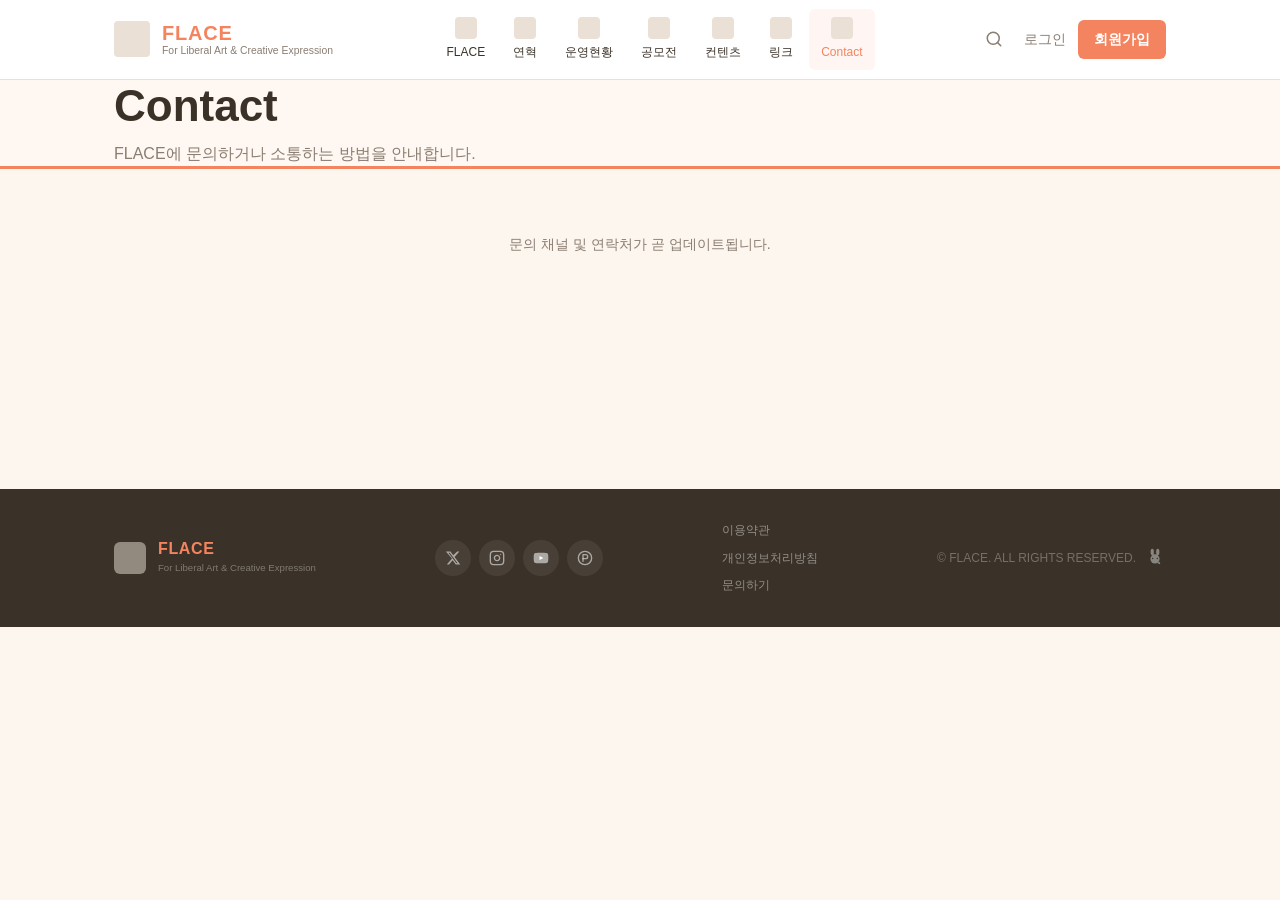
<file: pages/contact.html>
<!DOCTYPE html>
<html lang="ko">
<head>
  <meta charset="UTF-8" />
  <meta name="viewport" content="width=device-width, initial-scale=1.0" />
  <meta name="description" content="FLACE Contact — 문의 및 연락처" />
  <title>Contact | FLACE</title>
  <link rel="stylesheet" href="../css/style.css" />
</head>
<body>

  <!-- ===== HEADER ===== -->
  <header class="site-header">
    <div class="nav-container">
      <a href="../index.html" class="nav-logo">
        <span class="nav-logo__mark icon-placeholder" aria-hidden="true"></span>
        <div class="nav-logo__group">
          <span class="nav-logo__name">FLACE</span>
          <span class="nav-logo__sub">For Liberal Art &amp; Creative Expression</span>
        </div>
      </a>
      <div class="nav-drawer" id="navDrawer">
        <ul class="nav-menu">
          <li class="nav-item">
            <a href="flace.html" class="nav-link">
              <span class="nav-link__icon icon-placeholder" aria-hidden="true"></span>
              <span class="nav-link__text">FLACE</span>
            </a>
          </li>
          <li class="nav-item">
            <a href="history.html" class="nav-link">
              <span class="nav-link__icon icon-placeholder" aria-hidden="true"></span>
              <span class="nav-link__text">연혁</span>
            </a>
          </li>
          <li class="nav-item">
            <a href="operation.html" class="nav-link">
              <span class="nav-link__icon icon-placeholder" aria-hidden="true"></span>
              <span class="nav-link__text">운영현황</span>
            </a>
          </li>
          <li class="nav-item">
            <a href="contest.html" class="nav-link">
              <span class="nav-link__icon icon-placeholder" aria-hidden="true"></span>
              <span class="nav-link__text">공모전</span>
            </a>
          </li>
          <li class="nav-item">
            <a href="contents.html" class="nav-link">
              <span class="nav-link__icon icon-placeholder" aria-hidden="true"></span>
              <span class="nav-link__text">컨텐츠</span>
            </a>
          </li>
          <li class="nav-item">
            <a href="links.html" class="nav-link">
              <span class="nav-link__icon icon-placeholder" aria-hidden="true"></span>
              <span class="nav-link__text">링크</span>
            </a>
          </li>
          <li class="nav-item">
            <a href="contact.html" class="nav-link" aria-current="page">
              <span class="nav-link__icon icon-placeholder" aria-hidden="true"></span>
              <span class="nav-link__text">Contact</span>
            </a>
          </li>
        </ul>
        <div class="nav-actions">
          <button class="nav-search-btn" aria-label="검색">
            <svg xmlns="http://www.w3.org/2000/svg" width="18" height="18" viewBox="0 0 24 24"
                 fill="none" stroke="currentColor" stroke-width="2" stroke-linecap="round" stroke-linejoin="round" aria-hidden="true">
              <circle cx="11" cy="11" r="8"/><line x1="21" y1="21" x2="16.65" y2="16.65"/>
            </svg>
          </button>
          <a href="#" class="nav-login">로그인</a>
          <a href="#" class="btn btn--primary">회원가입</a>
        </div>
      </div>
      <button class="nav-toggle" id="navToggle" aria-label="메뉴 열기" aria-expanded="false">
        <span class="nav-toggle__bar"></span>
        <span class="nav-toggle__bar"></span>
        <span class="nav-toggle__bar"></span>
      </button>
    </div>
  </header>


  <!-- ===== MAIN ===== -->
  <main>
    <section class="subpage-hero">
      <div class="container">
        <h1 class="subpage-hero__title">Contact</h1>
        <p class="subpage-hero__desc">FLACE에 문의하거나 소통하는 방법을 안내합니다.</p>
      </div>
    </section>

    <div class="container subpage-content">
      <p class="subpage-placeholder">문의 채널 및 연락처가 곧 업데이트됩니다.</p>
    </div>
  </main>


  <!-- ===== FOOTER ===== -->
  <footer class="site-footer">
    <div class="container">
      <div class="footer__layout">
        <div class="footer__brand">
          <span class="footer__logo-mark icon-placeholder" aria-hidden="true"></span>
          <div class="footer__logo-group">
            <p class="footer__logo-name">FLACE</p>
            <p class="footer__logo-sub">For Liberal Art &amp; Creative Expression</p>
          </div>
        </div>
        <nav class="footer__sns" aria-label="SNS 링크">
          <a href="#" class="footer__sns-link" aria-label="X (Twitter)">
            <svg xmlns="http://www.w3.org/2000/svg" viewBox="0 0 24 24" width="16" height="16" fill="currentColor" aria-hidden="true">
              <path d="M18.244 2.25h3.308l-7.227 8.26 8.502 11.24H16.17l-4.714-6.231-5.401 6.231H2.747l7.73-8.835L1.254 2.25H8.08l4.261 5.635zm-1.161 17.52h1.833L7.084 4.126H5.117z"/>
            </svg>
          </a>
          <a href="#" class="footer__sns-link" aria-label="인스타그램">
            <svg xmlns="http://www.w3.org/2000/svg" viewBox="0 0 24 24" width="16" height="16" fill="none" stroke="currentColor" stroke-width="2" stroke-linecap="round" stroke-linejoin="round" aria-hidden="true">
              <rect x="2" y="2" width="20" height="20" rx="5" ry="5"/>
              <path d="M16 11.37A4 4 0 1 1 12.63 8 4 4 0 0 1 16 11.37z"/>
              <line x1="17.5" y1="6.5" x2="17.51" y2="6.5"/>
            </svg>
          </a>
          <a href="#" class="footer__sns-link" aria-label="유튜브">
            <svg xmlns="http://www.w3.org/2000/svg" viewBox="0 0 24 24" width="16" height="16" aria-hidden="true">
              <path fill="currentColor" d="M22.54 6.42a2.78 2.78 0 0 0-1.95-1.96C18.88 4 12 4 12 4s-6.88 0-8.59.46a2.78 2.78 0 0 0-1.95 1.96A29 29 0 0 0 1 12a29 29 0 0 0 .46 5.58 2.78 2.78 0 0 0 1.95 1.96C5.12 20 12 20 12 20s6.88 0 8.59-.46a2.78 2.78 0 0 0 1.95-1.96A29 29 0 0 0 23 12a29 29 0 0 0-.46-5.58z"/>
              <polygon fill="white" points="9.75 15.02 15.5 12 9.75 8.98 9.75 15.02"/>
            </svg>
          </a>
          <a href="#" class="footer__sns-link" aria-label="픽시브">
            <svg xmlns="http://www.w3.org/2000/svg" viewBox="0 0 24 24" width="16" height="16" fill="none" stroke="currentColor" stroke-width="2" stroke-linecap="round" stroke-linejoin="round" aria-hidden="true">
              <circle cx="12" cy="12" r="10"/>
              <path d="M9 7h4a3 3 0 0 1 0 6H9V7z"/>
              <line x1="9" y1="13" x2="9" y2="17"/>
            </svg>
          </a>
        </nav>
        <nav class="footer__links" aria-label="사이트 링크">
          <a href="#" class="footer__link">이용약관</a>
          <a href="#" class="footer__link">개인정보처리방침</a>
          <a href="#" class="footer__link">문의하기</a>
        </nav>
        <div class="footer__copy-area">
          <p class="footer__copy">&copy; FLACE. ALL RIGHTS RESERVED.</p>
          <svg class="footer__rabbit" xmlns="http://www.w3.org/2000/svg" viewBox="0 0 24 24" width="22" height="22" fill="currentColor" aria-hidden="true">
            <ellipse cx="9" cy="5.5" rx="1.8" ry="3.5"/>
            <ellipse cx="15" cy="5.5" rx="1.8" ry="3.5"/>
            <circle cx="12" cy="13" r="5"/>
            <circle cx="9.5" cy="12.5" r="0.8" fill="var(--color-text)"/>
            <circle cx="14.5" cy="12.5" r="0.8" fill="var(--color-text)"/>
            <circle cx="16.5" cy="17.5" r="1.2"/>
          </svg>
        </div>
      </div>
    </div>
  </footer>

  <script src="../js/main.js"></script>
</body>
</html>
</file>
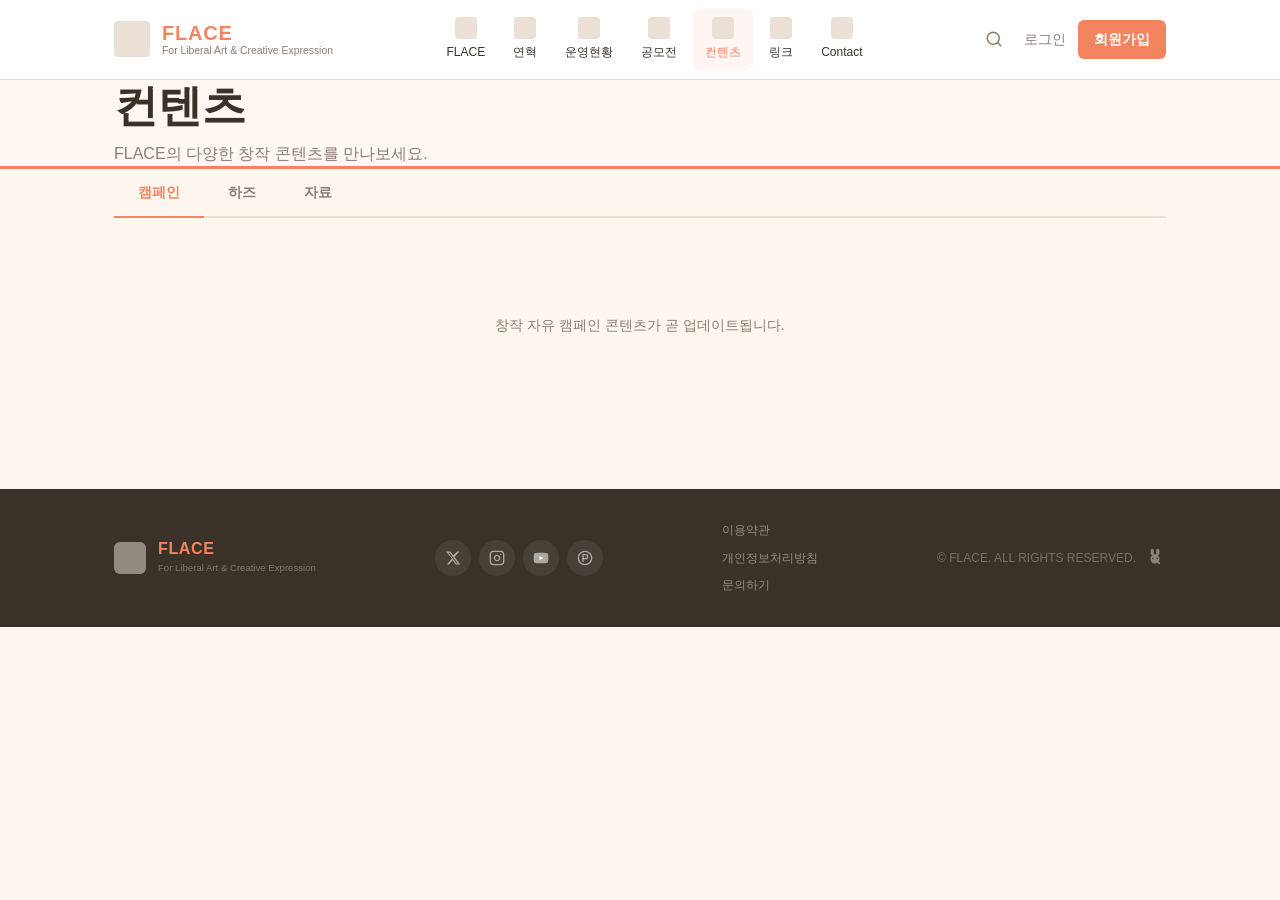
<file: pages/contents.html>
<!DOCTYPE html>
<html lang="ko">
<head>
  <meta charset="UTF-8" />
  <meta name="viewport" content="width=device-width, initial-scale=1.0" />
  <meta name="description" content="FLACE 컨텐츠 — 캠페인, 하즈, 자료 모음" />
  <title>컨텐츠 | FLACE</title>
  <link rel="stylesheet" href="../css/style.css" />
</head>
<body>

  <!-- ===== HEADER ===== -->
  <header class="site-header">
    <div class="nav-container">
      <a href="../index.html" class="nav-logo">
        <span class="nav-logo__mark icon-placeholder" aria-hidden="true"></span>
        <div class="nav-logo__group">
          <span class="nav-logo__name">FLACE</span>
          <span class="nav-logo__sub">For Liberal Art &amp; Creative Expression</span>
        </div>
      </a>
      <div class="nav-drawer" id="navDrawer">
        <ul class="nav-menu">
          <li class="nav-item">
            <a href="flace.html" class="nav-link">
              <span class="nav-link__icon icon-placeholder" aria-hidden="true"></span>
              <span class="nav-link__text">FLACE</span>
            </a>
          </li>
          <li class="nav-item">
            <a href="history.html" class="nav-link">
              <span class="nav-link__icon icon-placeholder" aria-hidden="true"></span>
              <span class="nav-link__text">연혁</span>
            </a>
          </li>
          <li class="nav-item">
            <a href="operation.html" class="nav-link">
              <span class="nav-link__icon icon-placeholder" aria-hidden="true"></span>
              <span class="nav-link__text">운영현황</span>
            </a>
          </li>
          <li class="nav-item">
            <a href="contest.html" class="nav-link">
              <span class="nav-link__icon icon-placeholder" aria-hidden="true"></span>
              <span class="nav-link__text">공모전</span>
            </a>
          </li>
          <li class="nav-item">
            <a href="contents.html" class="nav-link" aria-current="page">
              <span class="nav-link__icon icon-placeholder" aria-hidden="true"></span>
              <span class="nav-link__text">컨텐츠</span>
            </a>
          </li>
          <li class="nav-item">
            <a href="links.html" class="nav-link">
              <span class="nav-link__icon icon-placeholder" aria-hidden="true"></span>
              <span class="nav-link__text">링크</span>
            </a>
          </li>
          <li class="nav-item">
            <a href="contact.html" class="nav-link">
              <span class="nav-link__icon icon-placeholder" aria-hidden="true"></span>
              <span class="nav-link__text">Contact</span>
            </a>
          </li>
        </ul>
        <div class="nav-actions">
          <button class="nav-search-btn" aria-label="검색">
            <svg xmlns="http://www.w3.org/2000/svg" width="18" height="18" viewBox="0 0 24 24"
                 fill="none" stroke="currentColor" stroke-width="2" stroke-linecap="round" stroke-linejoin="round" aria-hidden="true">
              <circle cx="11" cy="11" r="8"/><line x1="21" y1="21" x2="16.65" y2="16.65"/>
            </svg>
          </button>
          <a href="#" class="nav-login">로그인</a>
          <a href="#" class="btn btn--primary">회원가입</a>
        </div>
      </div>
      <button class="nav-toggle" id="navToggle" aria-label="메뉴 열기" aria-expanded="false">
        <span class="nav-toggle__bar"></span>
        <span class="nav-toggle__bar"></span>
        <span class="nav-toggle__bar"></span>
      </button>
    </div>
  </header>


  <!-- ===== MAIN ===== -->
  <main>
    <section class="subpage-hero">
      <div class="container">
        <h1 class="subpage-hero__title">컨텐츠</h1>
        <p class="subpage-hero__desc">FLACE의 다양한 창작 콘텐츠를 만나보세요.</p>
      </div>
    </section>

    <div class="container subpage-content">
      <!-- 탭 컨테이너 -->
      <div class="subpage-tabs">
        <!-- 탭 네비 -->
        <nav class="tab-nav" role="tablist" aria-label="컨텐츠 카테고리">
          <button class="tab-btn is-active" role="tab" aria-selected="true"
                  aria-controls="tab-campaign" data-tab="campaign">캠페인</button>
          <button class="tab-btn" role="tab" aria-selected="false"
                  aria-controls="tab-haz" data-tab="haz">하즈</button>
          <button class="tab-btn" role="tab" aria-selected="false"
                  aria-controls="tab-archive" data-tab="archive">자료</button>
        </nav>

        <!-- 탭 패널 -->
        <div class="tab-panel is-active" id="tab-campaign" role="tabpanel">
          <p class="subpage-placeholder">창작 자유 캠페인 콘텐츠가 곧 업데이트됩니다.</p>
        </div>
        <div class="tab-panel" id="tab-haz" role="tabpanel">
          <p class="subpage-placeholder">하즈의 공상 시리즈 콘텐츠가 곧 업데이트됩니다.</p>
        </div>
        <div class="tab-panel" id="tab-archive" role="tabpanel">
          <p class="subpage-placeholder">브러시팩, 배경 에셋 등 자료가 곧 업데이트됩니다.</p>
        </div>
      </div>
    </div>
  </main>


  <!-- ===== FOOTER ===== -->
  <footer class="site-footer">
    <div class="container">
      <div class="footer__layout">
        <div class="footer__brand">
          <span class="footer__logo-mark icon-placeholder" aria-hidden="true"></span>
          <div class="footer__logo-group">
            <p class="footer__logo-name">FLACE</p>
            <p class="footer__logo-sub">For Liberal Art &amp; Creative Expression</p>
          </div>
        </div>
        <nav class="footer__sns" aria-label="SNS 링크">
          <a href="#" class="footer__sns-link" aria-label="X (Twitter)">
            <svg xmlns="http://www.w3.org/2000/svg" viewBox="0 0 24 24" width="16" height="16" fill="currentColor" aria-hidden="true">
              <path d="M18.244 2.25h3.308l-7.227 8.26 8.502 11.24H16.17l-4.714-6.231-5.401 6.231H2.747l7.73-8.835L1.254 2.25H8.08l4.261 5.635zm-1.161 17.52h1.833L7.084 4.126H5.117z"/>
            </svg>
          </a>
          <a href="#" class="footer__sns-link" aria-label="인스타그램">
            <svg xmlns="http://www.w3.org/2000/svg" viewBox="0 0 24 24" width="16" height="16" fill="none" stroke="currentColor" stroke-width="2" stroke-linecap="round" stroke-linejoin="round" aria-hidden="true">
              <rect x="2" y="2" width="20" height="20" rx="5" ry="5"/>
              <path d="M16 11.37A4 4 0 1 1 12.63 8 4 4 0 0 1 16 11.37z"/>
              <line x1="17.5" y1="6.5" x2="17.51" y2="6.5"/>
            </svg>
          </a>
          <a href="#" class="footer__sns-link" aria-label="유튜브">
            <svg xmlns="http://www.w3.org/2000/svg" viewBox="0 0 24 24" width="16" height="16" aria-hidden="true">
              <path fill="currentColor" d="M22.54 6.42a2.78 2.78 0 0 0-1.95-1.96C18.88 4 12 4 12 4s-6.88 0-8.59.46a2.78 2.78 0 0 0-1.95 1.96A29 29 0 0 0 1 12a29 29 0 0 0 .46 5.58 2.78 2.78 0 0 0 1.95 1.96C5.12 20 12 20 12 20s6.88 0 8.59-.46a2.78 2.78 0 0 0 1.95-1.96A29 29 0 0 0 23 12a29 29 0 0 0-.46-5.58z"/>
              <polygon fill="white" points="9.75 15.02 15.5 12 9.75 8.98 9.75 15.02"/>
            </svg>
          </a>
          <a href="#" class="footer__sns-link" aria-label="픽시브">
            <svg xmlns="http://www.w3.org/2000/svg" viewBox="0 0 24 24" width="16" height="16" fill="none" stroke="currentColor" stroke-width="2" stroke-linecap="round" stroke-linejoin="round" aria-hidden="true">
              <circle cx="12" cy="12" r="10"/>
              <path d="M9 7h4a3 3 0 0 1 0 6H9V7z"/>
              <line x1="9" y1="13" x2="9" y2="17"/>
            </svg>
          </a>
        </nav>
        <nav class="footer__links" aria-label="사이트 링크">
          <a href="#" class="footer__link">이용약관</a>
          <a href="#" class="footer__link">개인정보처리방침</a>
          <a href="#" class="footer__link">문의하기</a>
        </nav>
        <div class="footer__copy-area">
          <p class="footer__copy">&copy; FLACE. ALL RIGHTS RESERVED.</p>
          <svg class="footer__rabbit" xmlns="http://www.w3.org/2000/svg" viewBox="0 0 24 24" width="22" height="22" fill="currentColor" aria-hidden="true">
            <ellipse cx="9" cy="5.5" rx="1.8" ry="3.5"/>
            <ellipse cx="15" cy="5.5" rx="1.8" ry="3.5"/>
            <circle cx="12" cy="13" r="5"/>
            <circle cx="9.5" cy="12.5" r="0.8" fill="var(--color-text)"/>
            <circle cx="14.5" cy="12.5" r="0.8" fill="var(--color-text)"/>
            <circle cx="16.5" cy="17.5" r="1.2"/>
          </svg>
        </div>
      </div>
    </div>
  </footer>

  <script src="../js/main.js"></script>
</body>
</html>
</file>
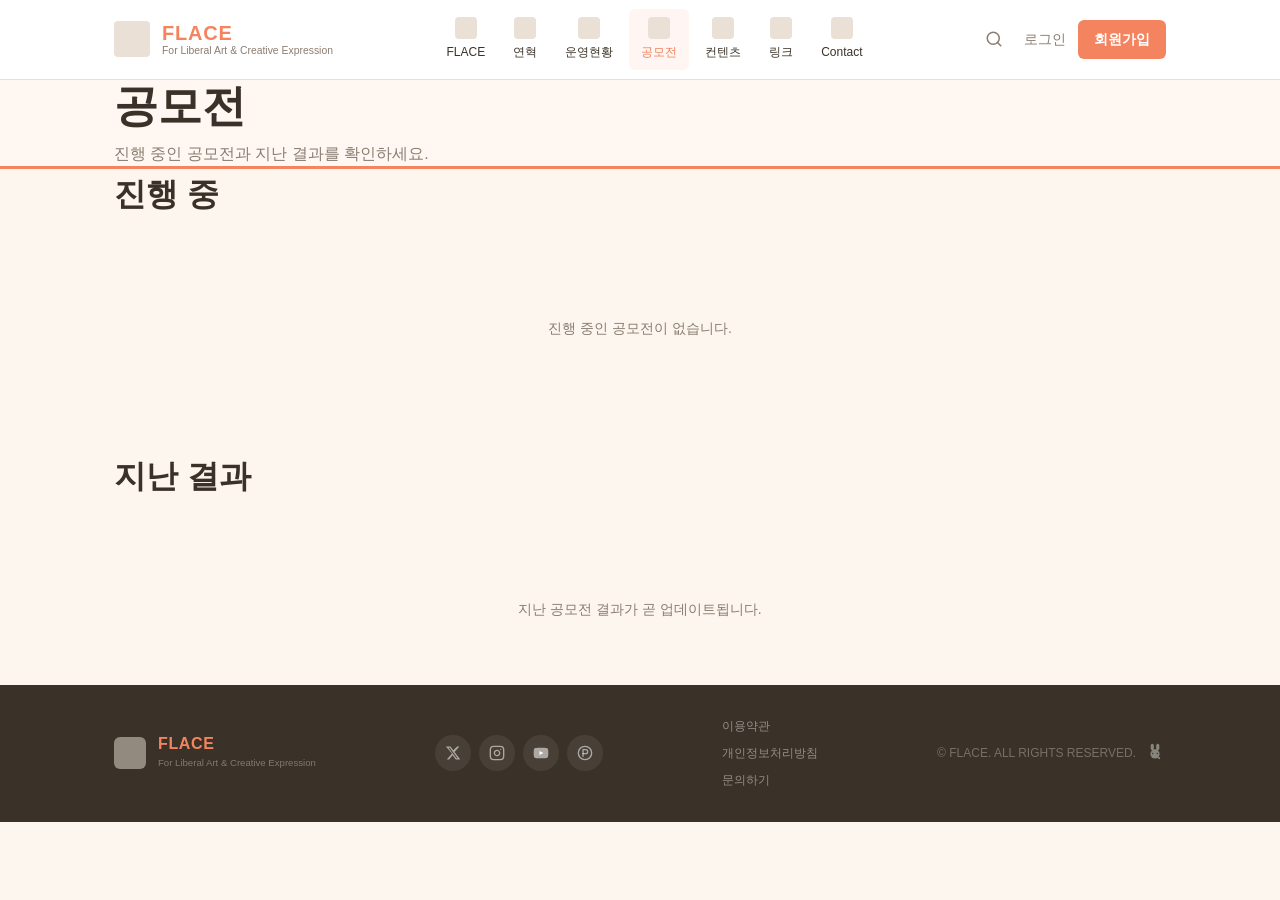
<file: pages/contest.html>
<!DOCTYPE html>
<html lang="ko">
<head>
  <meta charset="UTF-8" />
  <meta name="viewport" content="width=device-width, initial-scale=1.0" />
  <meta name="description" content="FLACE 공모전 — 진행 중인 공모전 및 지난 결과를 확인하세요." />
  <title>공모전 | FLACE</title>
  <link rel="stylesheet" href="../css/style.css" />
</head>
<body>

  <!-- ===== HEADER ===== -->
  <header class="site-header">
    <div class="nav-container">
      <a href="../index.html" class="nav-logo">
        <span class="nav-logo__mark icon-placeholder" aria-hidden="true"></span>
        <div class="nav-logo__group">
          <span class="nav-logo__name">FLACE</span>
          <span class="nav-logo__sub">For Liberal Art &amp; Creative Expression</span>
        </div>
      </a>
      <div class="nav-drawer" id="navDrawer">
        <ul class="nav-menu">
          <li class="nav-item">
            <a href="flace.html" class="nav-link">
              <span class="nav-link__icon icon-placeholder" aria-hidden="true"></span>
              <span class="nav-link__text">FLACE</span>
            </a>
          </li>
          <li class="nav-item">
            <a href="history.html" class="nav-link">
              <span class="nav-link__icon icon-placeholder" aria-hidden="true"></span>
              <span class="nav-link__text">연혁</span>
            </a>
          </li>
          <li class="nav-item">
            <a href="operation.html" class="nav-link">
              <span class="nav-link__icon icon-placeholder" aria-hidden="true"></span>
              <span class="nav-link__text">운영현황</span>
            </a>
          </li>
          <li class="nav-item">
            <a href="contest.html" class="nav-link" aria-current="page">
              <span class="nav-link__icon icon-placeholder" aria-hidden="true"></span>
              <span class="nav-link__text">공모전</span>
            </a>
          </li>
          <li class="nav-item">
            <a href="contents.html" class="nav-link">
              <span class="nav-link__icon icon-placeholder" aria-hidden="true"></span>
              <span class="nav-link__text">컨텐츠</span>
            </a>
          </li>
          <li class="nav-item">
            <a href="links.html" class="nav-link">
              <span class="nav-link__icon icon-placeholder" aria-hidden="true"></span>
              <span class="nav-link__text">링크</span>
            </a>
          </li>
          <li class="nav-item">
            <a href="contact.html" class="nav-link">
              <span class="nav-link__icon icon-placeholder" aria-hidden="true"></span>
              <span class="nav-link__text">Contact</span>
            </a>
          </li>
        </ul>
        <div class="nav-actions">
          <button class="nav-search-btn" aria-label="검색">
            <svg xmlns="http://www.w3.org/2000/svg" width="18" height="18" viewBox="0 0 24 24"
                 fill="none" stroke="currentColor" stroke-width="2" stroke-linecap="round" stroke-linejoin="round" aria-hidden="true">
              <circle cx="11" cy="11" r="8"/><line x1="21" y1="21" x2="16.65" y2="16.65"/>
            </svg>
          </button>
          <a href="#" class="nav-login">로그인</a>
          <a href="#" class="btn btn--primary">회원가입</a>
        </div>
      </div>
      <button class="nav-toggle" id="navToggle" aria-label="메뉴 열기" aria-expanded="false">
        <span class="nav-toggle__bar"></span>
        <span class="nav-toggle__bar"></span>
        <span class="nav-toggle__bar"></span>
      </button>
    </div>
  </header>


  <!-- ===== MAIN ===== -->
  <main>
    <section class="subpage-hero">
      <div class="container">
        <h1 class="subpage-hero__title">공모전</h1>
        <p class="subpage-hero__desc">진행 중인 공모전과 지난 결과를 확인하세요.</p>
      </div>
    </section>

    <div class="container subpage-content">
      <section>
        <h2 class="section__title">진행 중</h2>
        <p class="subpage-placeholder">진행 중인 공모전이 없습니다.</p>
      </section>
      <section style="margin-top: var(--sp-12);">
        <h2 class="section__title">지난 결과</h2>
        <p class="subpage-placeholder">지난 공모전 결과가 곧 업데이트됩니다.</p>
      </section>
    </div>
  </main>


  <!-- ===== FOOTER ===== -->
  <footer class="site-footer">
    <div class="container">
      <div class="footer__layout">
        <div class="footer__brand">
          <span class="footer__logo-mark icon-placeholder" aria-hidden="true"></span>
          <div class="footer__logo-group">
            <p class="footer__logo-name">FLACE</p>
            <p class="footer__logo-sub">For Liberal Art &amp; Creative Expression</p>
          </div>
        </div>
        <nav class="footer__sns" aria-label="SNS 링크">
          <a href="#" class="footer__sns-link" aria-label="X (Twitter)">
            <svg xmlns="http://www.w3.org/2000/svg" viewBox="0 0 24 24" width="16" height="16" fill="currentColor" aria-hidden="true">
              <path d="M18.244 2.25h3.308l-7.227 8.26 8.502 11.24H16.17l-4.714-6.231-5.401 6.231H2.747l7.73-8.835L1.254 2.25H8.08l4.261 5.635zm-1.161 17.52h1.833L7.084 4.126H5.117z"/>
            </svg>
          </a>
          <a href="#" class="footer__sns-link" aria-label="인스타그램">
            <svg xmlns="http://www.w3.org/2000/svg" viewBox="0 0 24 24" width="16" height="16" fill="none" stroke="currentColor" stroke-width="2" stroke-linecap="round" stroke-linejoin="round" aria-hidden="true">
              <rect x="2" y="2" width="20" height="20" rx="5" ry="5"/>
              <path d="M16 11.37A4 4 0 1 1 12.63 8 4 4 0 0 1 16 11.37z"/>
              <line x1="17.5" y1="6.5" x2="17.51" y2="6.5"/>
            </svg>
          </a>
          <a href="#" class="footer__sns-link" aria-label="유튜브">
            <svg xmlns="http://www.w3.org/2000/svg" viewBox="0 0 24 24" width="16" height="16" aria-hidden="true">
              <path fill="currentColor" d="M22.54 6.42a2.78 2.78 0 0 0-1.95-1.96C18.88 4 12 4 12 4s-6.88 0-8.59.46a2.78 2.78 0 0 0-1.95 1.96A29 29 0 0 0 1 12a29 29 0 0 0 .46 5.58 2.78 2.78 0 0 0 1.95 1.96C5.12 20 12 20 12 20s6.88 0 8.59-.46a2.78 2.78 0 0 0 1.95-1.96A29 29 0 0 0 23 12a29 29 0 0 0-.46-5.58z"/>
              <polygon fill="white" points="9.75 15.02 15.5 12 9.75 8.98 9.75 15.02"/>
            </svg>
          </a>
          <a href="#" class="footer__sns-link" aria-label="픽시브">
            <svg xmlns="http://www.w3.org/2000/svg" viewBox="0 0 24 24" width="16" height="16" fill="none" stroke="currentColor" stroke-width="2" stroke-linecap="round" stroke-linejoin="round" aria-hidden="true">
              <circle cx="12" cy="12" r="10"/>
              <path d="M9 7h4a3 3 0 0 1 0 6H9V7z"/>
              <line x1="9" y1="13" x2="9" y2="17"/>
            </svg>
          </a>
        </nav>
        <nav class="footer__links" aria-label="사이트 링크">
          <a href="#" class="footer__link">이용약관</a>
          <a href="#" class="footer__link">개인정보처리방침</a>
          <a href="#" class="footer__link">문의하기</a>
        </nav>
        <div class="footer__copy-area">
          <p class="footer__copy">&copy; FLACE. ALL RIGHTS RESERVED.</p>
          <svg class="footer__rabbit" xmlns="http://www.w3.org/2000/svg" viewBox="0 0 24 24" width="22" height="22" fill="currentColor" aria-hidden="true">
            <ellipse cx="9" cy="5.5" rx="1.8" ry="3.5"/>
            <ellipse cx="15" cy="5.5" rx="1.8" ry="3.5"/>
            <circle cx="12" cy="13" r="5"/>
            <circle cx="9.5" cy="12.5" r="0.8" fill="var(--color-text)"/>
            <circle cx="14.5" cy="12.5" r="0.8" fill="var(--color-text)"/>
            <circle cx="16.5" cy="17.5" r="1.2"/>
          </svg>
        </div>
      </div>
    </div>
  </footer>

  <script src="../js/main.js"></script>
</body>
</html>
</file>
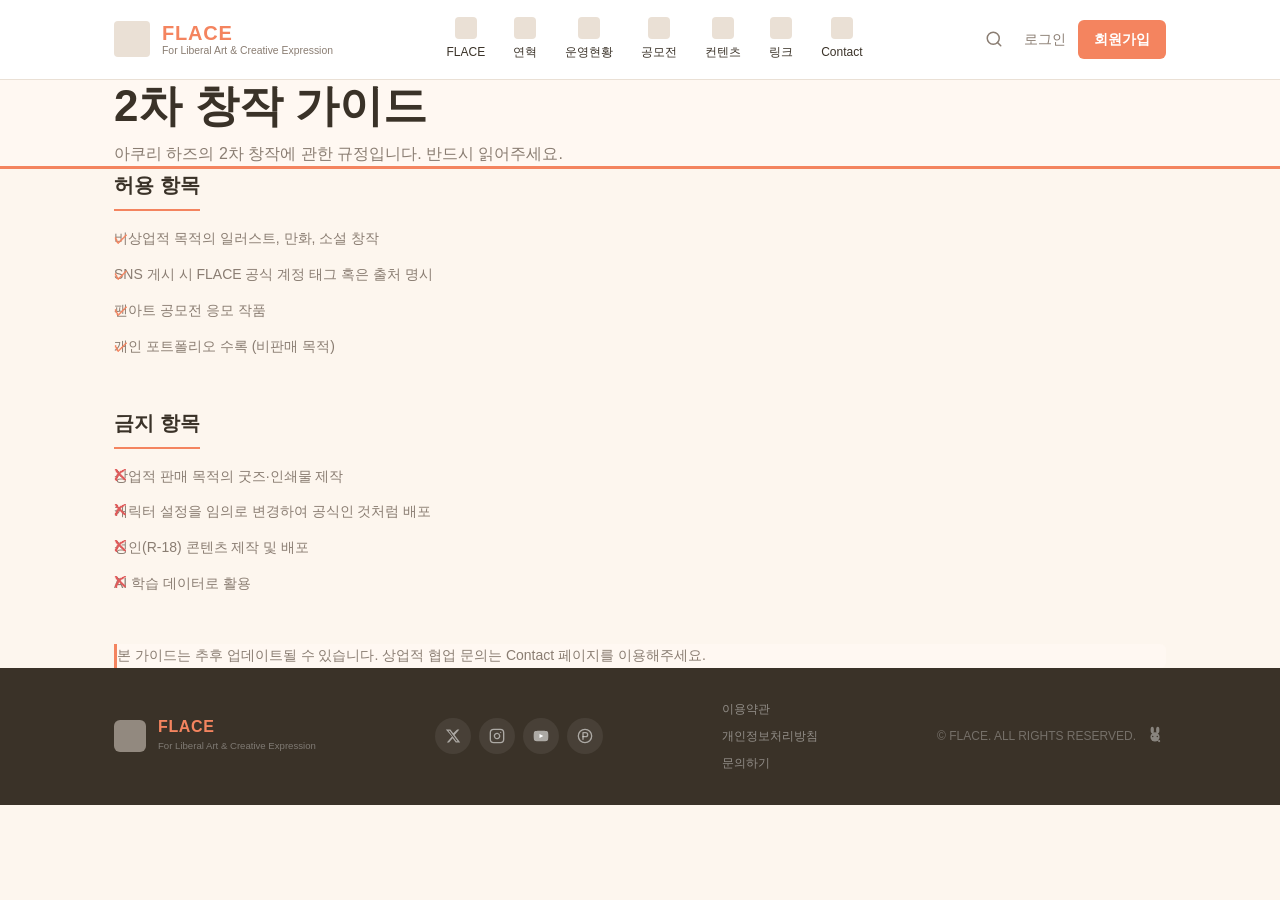
<file: pages/fanart_guide.html>
<!DOCTYPE html>
<html lang="ko">
<head>
  <meta charset="UTF-8" />
  <meta name="viewport" content="width=device-width, initial-scale=1.0" />
  <meta name="description" content="FLACE 2차 창작 가이드 — 아쿠리 하즈 2차 창작 규정" />
  <title>2차 창작 가이드 | FLACE</title>
  <link rel="stylesheet" href="../css/style.css" />
</head>
<body>

  <!-- ===== HEADER ===== -->
  <header class="site-header">
    <div class="nav-container">
      <a href="../index.html" class="nav-logo">
        <span class="nav-logo__mark icon-placeholder" aria-hidden="true"></span>
        <div class="nav-logo__group">
          <span class="nav-logo__name">FLACE</span>
          <span class="nav-logo__sub">For Liberal Art &amp; Creative Expression</span>
        </div>
      </a>
      <div class="nav-drawer" id="navDrawer">
        <ul class="nav-menu">
          <li class="nav-item">
            <a href="flace.html" class="nav-link">
              <span class="nav-link__icon icon-placeholder" aria-hidden="true"></span>
              <span class="nav-link__text">FLACE</span>
            </a>
          </li>
          <li class="nav-item">
            <a href="history.html" class="nav-link">
              <span class="nav-link__icon icon-placeholder" aria-hidden="true"></span>
              <span class="nav-link__text">연혁</span>
            </a>
          </li>
          <li class="nav-item">
            <a href="operation.html" class="nav-link">
              <span class="nav-link__icon icon-placeholder" aria-hidden="true"></span>
              <span class="nav-link__text">운영현황</span>
            </a>
          </li>
          <li class="nav-item">
            <a href="contest.html" class="nav-link">
              <span class="nav-link__icon icon-placeholder" aria-hidden="true"></span>
              <span class="nav-link__text">공모전</span>
            </a>
          </li>
          <li class="nav-item">
            <a href="contents.html" class="nav-link">
              <span class="nav-link__icon icon-placeholder" aria-hidden="true"></span>
              <span class="nav-link__text">컨텐츠</span>
            </a>
          </li>
          <li class="nav-item">
            <a href="links.html" class="nav-link">
              <span class="nav-link__icon icon-placeholder" aria-hidden="true"></span>
              <span class="nav-link__text">링크</span>
            </a>
          </li>
          <li class="nav-item">
            <a href="contact.html" class="nav-link">
              <span class="nav-link__icon icon-placeholder" aria-hidden="true"></span>
              <span class="nav-link__text">Contact</span>
            </a>
          </li>
        </ul>
        <div class="nav-actions">
          <button class="nav-search-btn" aria-label="검색">
            <svg xmlns="http://www.w3.org/2000/svg" width="18" height="18" viewBox="0 0 24 24"
                 fill="none" stroke="currentColor" stroke-width="2" stroke-linecap="round" stroke-linejoin="round" aria-hidden="true">
              <circle cx="11" cy="11" r="8"/><line x1="21" y1="21" x2="16.65" y2="16.65"/>
            </svg>
          </button>
          <a href="#" class="nav-login">로그인</a>
          <a href="#" class="btn btn--primary">회원가입</a>
        </div>
      </div>
      <button class="nav-toggle" id="navToggle" aria-label="메뉴 열기" aria-expanded="false">
        <span class="nav-toggle__bar"></span>
        <span class="nav-toggle__bar"></span>
        <span class="nav-toggle__bar"></span>
      </button>
    </div>
  </header>


  <!-- ===== MAIN ===== -->
  <main>
    <section class="subpage-hero">
      <div class="container">
        <h1 class="subpage-hero__title">2차 창작 가이드</h1>
        <p class="subpage-hero__desc">아쿠리 하즈의 2차 창작에 관한 규정입니다. 반드시 읽어주세요.</p>
      </div>
    </section>

    <div class="container subpage-content">

      <div class="guide-section">
        <h2 class="guide-section__title">허용 항목</h2>
        <ul class="guide-list">
          <li>비상업적 목적의 일러스트, 만화, 소설 창작</li>
          <li>SNS 게시 시 FLACE 공식 계정 태그 혹은 출처 명시</li>
          <li>팬아트 공모전 응모 작품</li>
          <li>개인 포트폴리오 수록 (비판매 목적)</li>
        </ul>
      </div>

      <div class="guide-section">
        <h2 class="guide-section__title">금지 항목</h2>
        <ul class="guide-list guide-list--deny">
          <li>상업적 판매 목적의 굿즈·인쇄물 제작</li>
          <li>캐릭터 설정을 임의로 변경하여 공식인 것처럼 배포</li>
          <li>성인(R-18) 콘텐츠 제작 및 배포</li>
          <li>AI 학습 데이터로 활용</li>
        </ul>
      </div>

      <div class="guide-note">
        본 가이드는 추후 업데이트될 수 있습니다. 상업적 협업 문의는 Contact 페이지를 이용해주세요.
      </div>

    </div>
  </main>


  <!-- ===== FOOTER ===== -->
  <footer class="site-footer">
    <div class="container">
      <div class="footer__layout">
        <div class="footer__brand">
          <span class="footer__logo-mark icon-placeholder" aria-hidden="true"></span>
          <div class="footer__logo-group">
            <p class="footer__logo-name">FLACE</p>
            <p class="footer__logo-sub">For Liberal Art &amp; Creative Expression</p>
          </div>
        </div>
        <nav class="footer__sns" aria-label="SNS 링크">
          <a href="#" class="footer__sns-link" aria-label="X (Twitter)">
            <svg xmlns="http://www.w3.org/2000/svg" viewBox="0 0 24 24" width="16" height="16" fill="currentColor" aria-hidden="true">
              <path d="M18.244 2.25h3.308l-7.227 8.26 8.502 11.24H16.17l-4.714-6.231-5.401 6.231H2.747l7.73-8.835L1.254 2.25H8.08l4.261 5.635zm-1.161 17.52h1.833L7.084 4.126H5.117z"/>
            </svg>
          </a>
          <a href="#" class="footer__sns-link" aria-label="인스타그램">
            <svg xmlns="http://www.w3.org/2000/svg" viewBox="0 0 24 24" width="16" height="16" fill="none" stroke="currentColor" stroke-width="2" stroke-linecap="round" stroke-linejoin="round" aria-hidden="true">
              <rect x="2" y="2" width="20" height="20" rx="5" ry="5"/>
              <path d="M16 11.37A4 4 0 1 1 12.63 8 4 4 0 0 1 16 11.37z"/>
              <line x1="17.5" y1="6.5" x2="17.51" y2="6.5"/>
            </svg>
          </a>
          <a href="#" class="footer__sns-link" aria-label="유튜브">
            <svg xmlns="http://www.w3.org/2000/svg" viewBox="0 0 24 24" width="16" height="16" aria-hidden="true">
              <path fill="currentColor" d="M22.54 6.42a2.78 2.78 0 0 0-1.95-1.96C18.88 4 12 4 12 4s-6.88 0-8.59.46a2.78 2.78 0 0 0-1.95 1.96A29 29 0 0 0 1 12a29 29 0 0 0 .46 5.58 2.78 2.78 0 0 0 1.95 1.96C5.12 20 12 20 12 20s6.88 0 8.59-.46a2.78 2.78 0 0 0 1.95-1.96A29 29 0 0 0 23 12a29 29 0 0 0-.46-5.58z"/>
              <polygon fill="white" points="9.75 15.02 15.5 12 9.75 8.98 9.75 15.02"/>
            </svg>
          </a>
          <a href="#" class="footer__sns-link" aria-label="픽시브">
            <svg xmlns="http://www.w3.org/2000/svg" viewBox="0 0 24 24" width="16" height="16" fill="none" stroke="currentColor" stroke-width="2" stroke-linecap="round" stroke-linejoin="round" aria-hidden="true">
              <circle cx="12" cy="12" r="10"/>
              <path d="M9 7h4a3 3 0 0 1 0 6H9V7z"/>
              <line x1="9" y1="13" x2="9" y2="17"/>
            </svg>
          </a>
        </nav>
        <nav class="footer__links" aria-label="사이트 링크">
          <a href="#" class="footer__link">이용약관</a>
          <a href="#" class="footer__link">개인정보처리방침</a>
          <a href="#" class="footer__link">문의하기</a>
        </nav>
        <div class="footer__copy-area">
          <p class="footer__copy">&copy; FLACE. ALL RIGHTS RESERVED.</p>
          <svg class="footer__rabbit" xmlns="http://www.w3.org/2000/svg" viewBox="0 0 24 24" width="22" height="22" fill="currentColor" aria-hidden="true">
            <ellipse cx="9" cy="5.5" rx="1.8" ry="3.5"/>
            <ellipse cx="15" cy="5.5" rx="1.8" ry="3.5"/>
            <circle cx="12" cy="13" r="5"/>
            <circle cx="9.5" cy="12.5" r="0.8" fill="var(--color-text)"/>
            <circle cx="14.5" cy="12.5" r="0.8" fill="var(--color-text)"/>
            <circle cx="16.5" cy="17.5" r="1.2"/>
          </svg>
        </div>
      </div>
    </div>
  </footer>

  <script src="../js/main.js"></script>
</body>
</html>
</file>
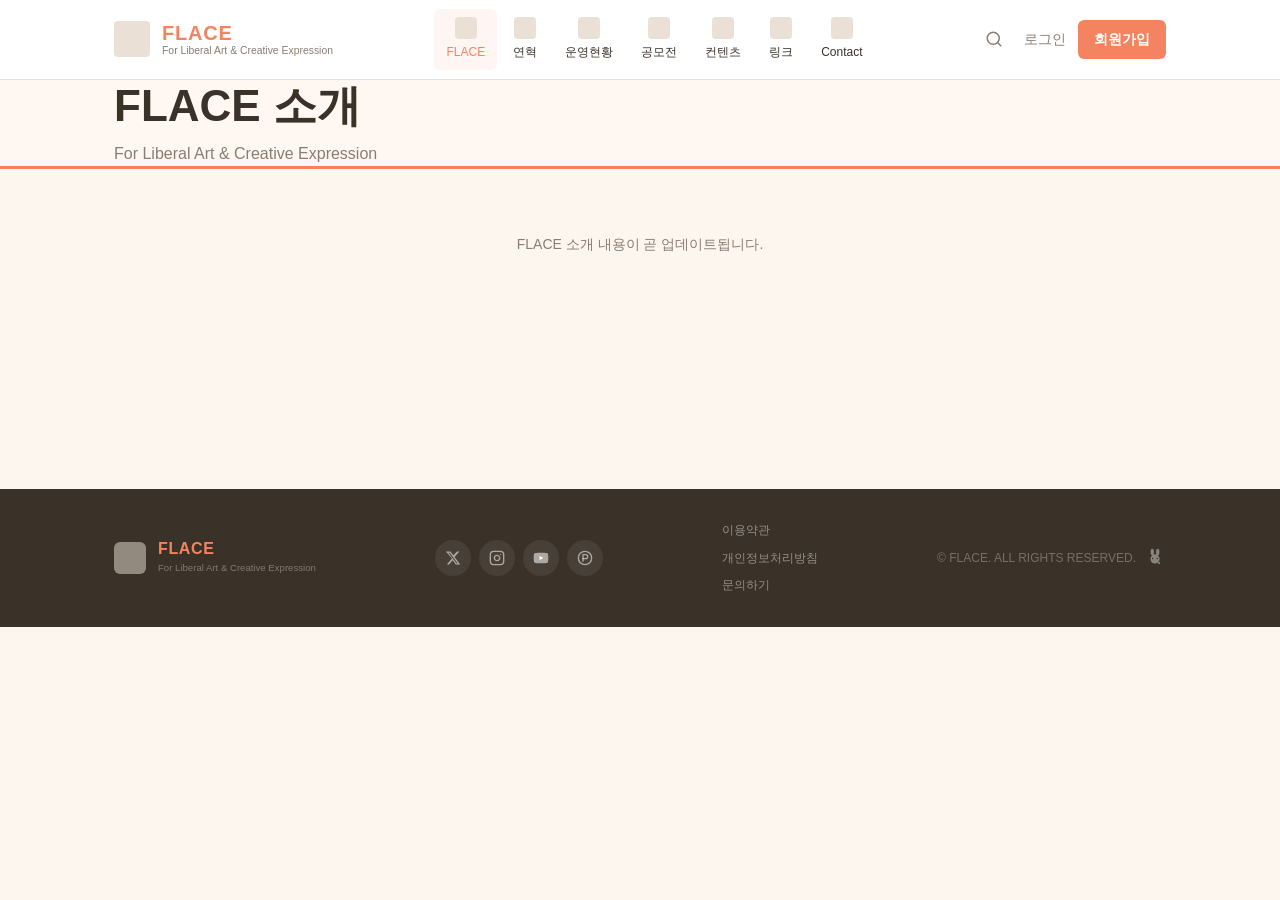
<file: pages/flace.html>
<!DOCTYPE html>
<html lang="ko">
<head>
  <meta charset="UTF-8" />
  <meta name="viewport" content="width=device-width, initial-scale=1.0" />
  <meta name="description" content="FLACE 소개 — For Liberal Art &amp; Creative Expression" />
  <title>FLACE 소개 | FLACE</title>
  <link rel="stylesheet" href="../css/style.css" />
</head>
<body>

  <!-- ===== HEADER ===== -->
  <header class="site-header">
    <div class="nav-container">
      <a href="../index.html" class="nav-logo">
        <span class="nav-logo__mark icon-placeholder" aria-hidden="true"></span>
        <div class="nav-logo__group">
          <span class="nav-logo__name">FLACE</span>
          <span class="nav-logo__sub">For Liberal Art &amp; Creative Expression</span>
        </div>
      </a>
      <div class="nav-drawer" id="navDrawer">
        <ul class="nav-menu">
          <li class="nav-item">
            <a href="flace.html" class="nav-link" aria-current="page">
              <span class="nav-link__icon icon-placeholder" aria-hidden="true"></span>
              <span class="nav-link__text">FLACE</span>
            </a>
          </li>
          <li class="nav-item">
            <a href="history.html" class="nav-link">
              <span class="nav-link__icon icon-placeholder" aria-hidden="true"></span>
              <span class="nav-link__text">연혁</span>
            </a>
          </li>
          <li class="nav-item">
            <a href="operation.html" class="nav-link">
              <span class="nav-link__icon icon-placeholder" aria-hidden="true"></span>
              <span class="nav-link__text">운영현황</span>
            </a>
          </li>
          <li class="nav-item">
            <a href="contest.html" class="nav-link">
              <span class="nav-link__icon icon-placeholder" aria-hidden="true"></span>
              <span class="nav-link__text">공모전</span>
            </a>
          </li>
          <li class="nav-item">
            <a href="contents.html" class="nav-link">
              <span class="nav-link__icon icon-placeholder" aria-hidden="true"></span>
              <span class="nav-link__text">컨텐츠</span>
            </a>
          </li>
          <li class="nav-item">
            <a href="links.html" class="nav-link">
              <span class="nav-link__icon icon-placeholder" aria-hidden="true"></span>
              <span class="nav-link__text">링크</span>
            </a>
          </li>
          <li class="nav-item">
            <a href="contact.html" class="nav-link">
              <span class="nav-link__icon icon-placeholder" aria-hidden="true"></span>
              <span class="nav-link__text">Contact</span>
            </a>
          </li>
        </ul>
        <div class="nav-actions">
          <button class="nav-search-btn" aria-label="검색">
            <svg xmlns="http://www.w3.org/2000/svg" width="18" height="18" viewBox="0 0 24 24"
                 fill="none" stroke="currentColor" stroke-width="2" stroke-linecap="round" stroke-linejoin="round" aria-hidden="true">
              <circle cx="11" cy="11" r="8"/><line x1="21" y1="21" x2="16.65" y2="16.65"/>
            </svg>
          </button>
          <a href="#" class="nav-login">로그인</a>
          <a href="#" class="btn btn--primary">회원가입</a>
        </div>
      </div>
      <button class="nav-toggle" id="navToggle" aria-label="메뉴 열기" aria-expanded="false">
        <span class="nav-toggle__bar"></span>
        <span class="nav-toggle__bar"></span>
        <span class="nav-toggle__bar"></span>
      </button>
    </div>
  </header>


  <!-- ===== MAIN ===== -->
  <main>
    <section class="subpage-hero">
      <div class="container">
        <h1 class="subpage-hero__title">FLACE 소개</h1>
        <p class="subpage-hero__desc">For Liberal Art &amp; Creative Expression</p>
      </div>
    </section>

    <div class="container subpage-content">
      <p class="subpage-placeholder">FLACE 소개 내용이 곧 업데이트됩니다.</p>
    </div>
  </main>


  <!-- ===== FOOTER ===== -->
  <footer class="site-footer">
    <div class="container">
      <div class="footer__layout">
        <div class="footer__brand">
          <span class="footer__logo-mark icon-placeholder" aria-hidden="true"></span>
          <div class="footer__logo-group">
            <p class="footer__logo-name">FLACE</p>
            <p class="footer__logo-sub">For Liberal Art &amp; Creative Expression</p>
          </div>
        </div>
        <nav class="footer__sns" aria-label="SNS 링크">
          <a href="#" class="footer__sns-link" aria-label="X (Twitter)">
            <svg xmlns="http://www.w3.org/2000/svg" viewBox="0 0 24 24" width="16" height="16" fill="currentColor" aria-hidden="true">
              <path d="M18.244 2.25h3.308l-7.227 8.26 8.502 11.24H16.17l-4.714-6.231-5.401 6.231H2.747l7.73-8.835L1.254 2.25H8.08l4.261 5.635zm-1.161 17.52h1.833L7.084 4.126H5.117z"/>
            </svg>
          </a>
          <a href="#" class="footer__sns-link" aria-label="인스타그램">
            <svg xmlns="http://www.w3.org/2000/svg" viewBox="0 0 24 24" width="16" height="16" fill="none" stroke="currentColor" stroke-width="2" stroke-linecap="round" stroke-linejoin="round" aria-hidden="true">
              <rect x="2" y="2" width="20" height="20" rx="5" ry="5"/>
              <path d="M16 11.37A4 4 0 1 1 12.63 8 4 4 0 0 1 16 11.37z"/>
              <line x1="17.5" y1="6.5" x2="17.51" y2="6.5"/>
            </svg>
          </a>
          <a href="#" class="footer__sns-link" aria-label="유튜브">
            <svg xmlns="http://www.w3.org/2000/svg" viewBox="0 0 24 24" width="16" height="16" aria-hidden="true">
              <path fill="currentColor" d="M22.54 6.42a2.78 2.78 0 0 0-1.95-1.96C18.88 4 12 4 12 4s-6.88 0-8.59.46a2.78 2.78 0 0 0-1.95 1.96A29 29 0 0 0 1 12a29 29 0 0 0 .46 5.58 2.78 2.78 0 0 0 1.95 1.96C5.12 20 12 20 12 20s6.88 0 8.59-.46a2.78 2.78 0 0 0 1.95-1.96A29 29 0 0 0 23 12a29 29 0 0 0-.46-5.58z"/>
              <polygon fill="white" points="9.75 15.02 15.5 12 9.75 8.98 9.75 15.02"/>
            </svg>
          </a>
          <a href="#" class="footer__sns-link" aria-label="픽시브">
            <svg xmlns="http://www.w3.org/2000/svg" viewBox="0 0 24 24" width="16" height="16" fill="none" stroke="currentColor" stroke-width="2" stroke-linecap="round" stroke-linejoin="round" aria-hidden="true">
              <circle cx="12" cy="12" r="10"/>
              <path d="M9 7h4a3 3 0 0 1 0 6H9V7z"/>
              <line x1="9" y1="13" x2="9" y2="17"/>
            </svg>
          </a>
        </nav>
        <nav class="footer__links" aria-label="사이트 링크">
          <a href="#" class="footer__link">이용약관</a>
          <a href="#" class="footer__link">개인정보처리방침</a>
          <a href="#" class="footer__link">문의하기</a>
        </nav>
        <div class="footer__copy-area">
          <p class="footer__copy">&copy; FLACE. ALL RIGHTS RESERVED.</p>
          <svg class="footer__rabbit" xmlns="http://www.w3.org/2000/svg" viewBox="0 0 24 24" width="22" height="22" fill="currentColor" aria-hidden="true">
            <ellipse cx="9" cy="5.5" rx="1.8" ry="3.5"/>
            <ellipse cx="15" cy="5.5" rx="1.8" ry="3.5"/>
            <circle cx="12" cy="13" r="5"/>
            <circle cx="9.5" cy="12.5" r="0.8" fill="var(--color-text)"/>
            <circle cx="14.5" cy="12.5" r="0.8" fill="var(--color-text)"/>
            <circle cx="16.5" cy="17.5" r="1.2"/>
          </svg>
        </div>
      </div>
    </div>
  </footer>

  <script src="../js/main.js"></script>
</body>
</html>
</file>
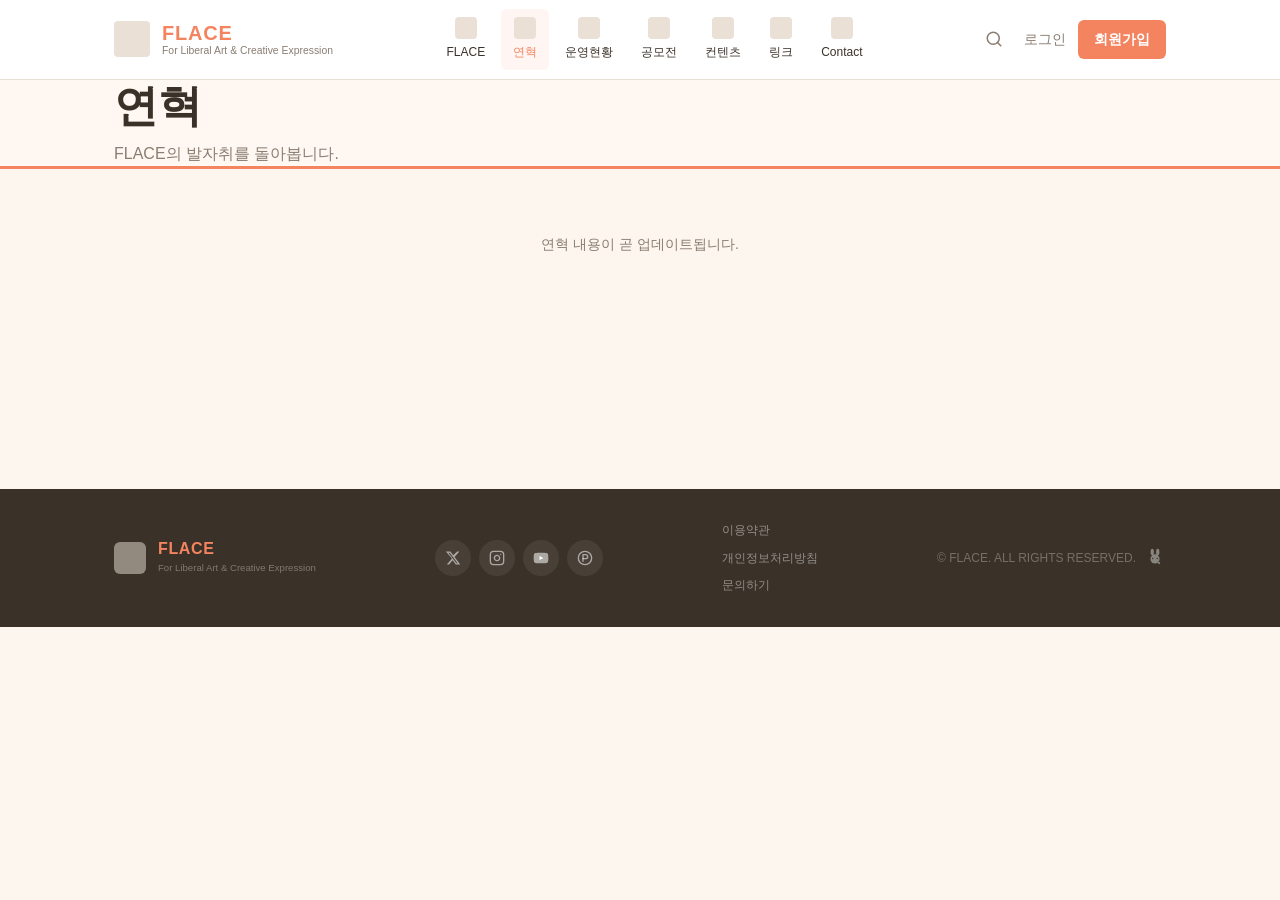
<file: pages/history.html>
<!DOCTYPE html>
<html lang="ko">
<head>
  <meta charset="UTF-8" />
  <meta name="viewport" content="width=device-width, initial-scale=1.0" />
  <meta name="description" content="FLACE 연혁 — FLACE의 발자취를 확인하세요." />
  <title>연혁 | FLACE</title>
  <link rel="stylesheet" href="../css/style.css" />
</head>
<body>

  <!-- ===== HEADER ===== -->
  <header class="site-header">
    <div class="nav-container">
      <a href="../index.html" class="nav-logo">
        <span class="nav-logo__mark icon-placeholder" aria-hidden="true"></span>
        <div class="nav-logo__group">
          <span class="nav-logo__name">FLACE</span>
          <span class="nav-logo__sub">For Liberal Art &amp; Creative Expression</span>
        </div>
      </a>
      <div class="nav-drawer" id="navDrawer">
        <ul class="nav-menu">
          <li class="nav-item">
            <a href="flace.html" class="nav-link">
              <span class="nav-link__icon icon-placeholder" aria-hidden="true"></span>
              <span class="nav-link__text">FLACE</span>
            </a>
          </li>
          <li class="nav-item">
            <a href="history.html" class="nav-link" aria-current="page">
              <span class="nav-link__icon icon-placeholder" aria-hidden="true"></span>
              <span class="nav-link__text">연혁</span>
            </a>
          </li>
          <li class="nav-item">
            <a href="operation.html" class="nav-link">
              <span class="nav-link__icon icon-placeholder" aria-hidden="true"></span>
              <span class="nav-link__text">운영현황</span>
            </a>
          </li>
          <li class="nav-item">
            <a href="contest.html" class="nav-link">
              <span class="nav-link__icon icon-placeholder" aria-hidden="true"></span>
              <span class="nav-link__text">공모전</span>
            </a>
          </li>
          <li class="nav-item">
            <a href="contents.html" class="nav-link">
              <span class="nav-link__icon icon-placeholder" aria-hidden="true"></span>
              <span class="nav-link__text">컨텐츠</span>
            </a>
          </li>
          <li class="nav-item">
            <a href="links.html" class="nav-link">
              <span class="nav-link__icon icon-placeholder" aria-hidden="true"></span>
              <span class="nav-link__text">링크</span>
            </a>
          </li>
          <li class="nav-item">
            <a href="contact.html" class="nav-link">
              <span class="nav-link__icon icon-placeholder" aria-hidden="true"></span>
              <span class="nav-link__text">Contact</span>
            </a>
          </li>
        </ul>
        <div class="nav-actions">
          <button class="nav-search-btn" aria-label="검색">
            <svg xmlns="http://www.w3.org/2000/svg" width="18" height="18" viewBox="0 0 24 24"
                 fill="none" stroke="currentColor" stroke-width="2" stroke-linecap="round" stroke-linejoin="round" aria-hidden="true">
              <circle cx="11" cy="11" r="8"/><line x1="21" y1="21" x2="16.65" y2="16.65"/>
            </svg>
          </button>
          <a href="#" class="nav-login">로그인</a>
          <a href="#" class="btn btn--primary">회원가입</a>
        </div>
      </div>
      <button class="nav-toggle" id="navToggle" aria-label="메뉴 열기" aria-expanded="false">
        <span class="nav-toggle__bar"></span>
        <span class="nav-toggle__bar"></span>
        <span class="nav-toggle__bar"></span>
      </button>
    </div>
  </header>


  <!-- ===== MAIN ===== -->
  <main>
    <section class="subpage-hero">
      <div class="container">
        <h1 class="subpage-hero__title">연혁</h1>
        <p class="subpage-hero__desc">FLACE의 발자취를 돌아봅니다.</p>
      </div>
    </section>

    <div class="container subpage-content">
      <p class="subpage-placeholder">연혁 내용이 곧 업데이트됩니다.</p>
    </div>
  </main>


  <!-- ===== FOOTER ===== -->
  <footer class="site-footer">
    <div class="container">
      <div class="footer__layout">
        <div class="footer__brand">
          <span class="footer__logo-mark icon-placeholder" aria-hidden="true"></span>
          <div class="footer__logo-group">
            <p class="footer__logo-name">FLACE</p>
            <p class="footer__logo-sub">For Liberal Art &amp; Creative Expression</p>
          </div>
        </div>
        <nav class="footer__sns" aria-label="SNS 링크">
          <a href="#" class="footer__sns-link" aria-label="X (Twitter)">
            <svg xmlns="http://www.w3.org/2000/svg" viewBox="0 0 24 24" width="16" height="16" fill="currentColor" aria-hidden="true">
              <path d="M18.244 2.25h3.308l-7.227 8.26 8.502 11.24H16.17l-4.714-6.231-5.401 6.231H2.747l7.73-8.835L1.254 2.25H8.08l4.261 5.635zm-1.161 17.52h1.833L7.084 4.126H5.117z"/>
            </svg>
          </a>
          <a href="#" class="footer__sns-link" aria-label="인스타그램">
            <svg xmlns="http://www.w3.org/2000/svg" viewBox="0 0 24 24" width="16" height="16" fill="none" stroke="currentColor" stroke-width="2" stroke-linecap="round" stroke-linejoin="round" aria-hidden="true">
              <rect x="2" y="2" width="20" height="20" rx="5" ry="5"/>
              <path d="M16 11.37A4 4 0 1 1 12.63 8 4 4 0 0 1 16 11.37z"/>
              <line x1="17.5" y1="6.5" x2="17.51" y2="6.5"/>
            </svg>
          </a>
          <a href="#" class="footer__sns-link" aria-label="유튜브">
            <svg xmlns="http://www.w3.org/2000/svg" viewBox="0 0 24 24" width="16" height="16" aria-hidden="true">
              <path fill="currentColor" d="M22.54 6.42a2.78 2.78 0 0 0-1.95-1.96C18.88 4 12 4 12 4s-6.88 0-8.59.46a2.78 2.78 0 0 0-1.95 1.96A29 29 0 0 0 1 12a29 29 0 0 0 .46 5.58 2.78 2.78 0 0 0 1.95 1.96C5.12 20 12 20 12 20s6.88 0 8.59-.46a2.78 2.78 0 0 0 1.95-1.96A29 29 0 0 0 23 12a29 29 0 0 0-.46-5.58z"/>
              <polygon fill="white" points="9.75 15.02 15.5 12 9.75 8.98 9.75 15.02"/>
            </svg>
          </a>
          <a href="#" class="footer__sns-link" aria-label="픽시브">
            <svg xmlns="http://www.w3.org/2000/svg" viewBox="0 0 24 24" width="16" height="16" fill="none" stroke="currentColor" stroke-width="2" stroke-linecap="round" stroke-linejoin="round" aria-hidden="true">
              <circle cx="12" cy="12" r="10"/>
              <path d="M9 7h4a3 3 0 0 1 0 6H9V7z"/>
              <line x1="9" y1="13" x2="9" y2="17"/>
            </svg>
          </a>
        </nav>
        <nav class="footer__links" aria-label="사이트 링크">
          <a href="#" class="footer__link">이용약관</a>
          <a href="#" class="footer__link">개인정보처리방침</a>
          <a href="#" class="footer__link">문의하기</a>
        </nav>
        <div class="footer__copy-area">
          <p class="footer__copy">&copy; FLACE. ALL RIGHTS RESERVED.</p>
          <svg class="footer__rabbit" xmlns="http://www.w3.org/2000/svg" viewBox="0 0 24 24" width="22" height="22" fill="currentColor" aria-hidden="true">
            <ellipse cx="9" cy="5.5" rx="1.8" ry="3.5"/>
            <ellipse cx="15" cy="5.5" rx="1.8" ry="3.5"/>
            <circle cx="12" cy="13" r="5"/>
            <circle cx="9.5" cy="12.5" r="0.8" fill="var(--color-text)"/>
            <circle cx="14.5" cy="12.5" r="0.8" fill="var(--color-text)"/>
            <circle cx="16.5" cy="17.5" r="1.2"/>
          </svg>
        </div>
      </div>
    </div>
  </footer>

  <script src="../js/main.js"></script>
</body>
</html>
</file>
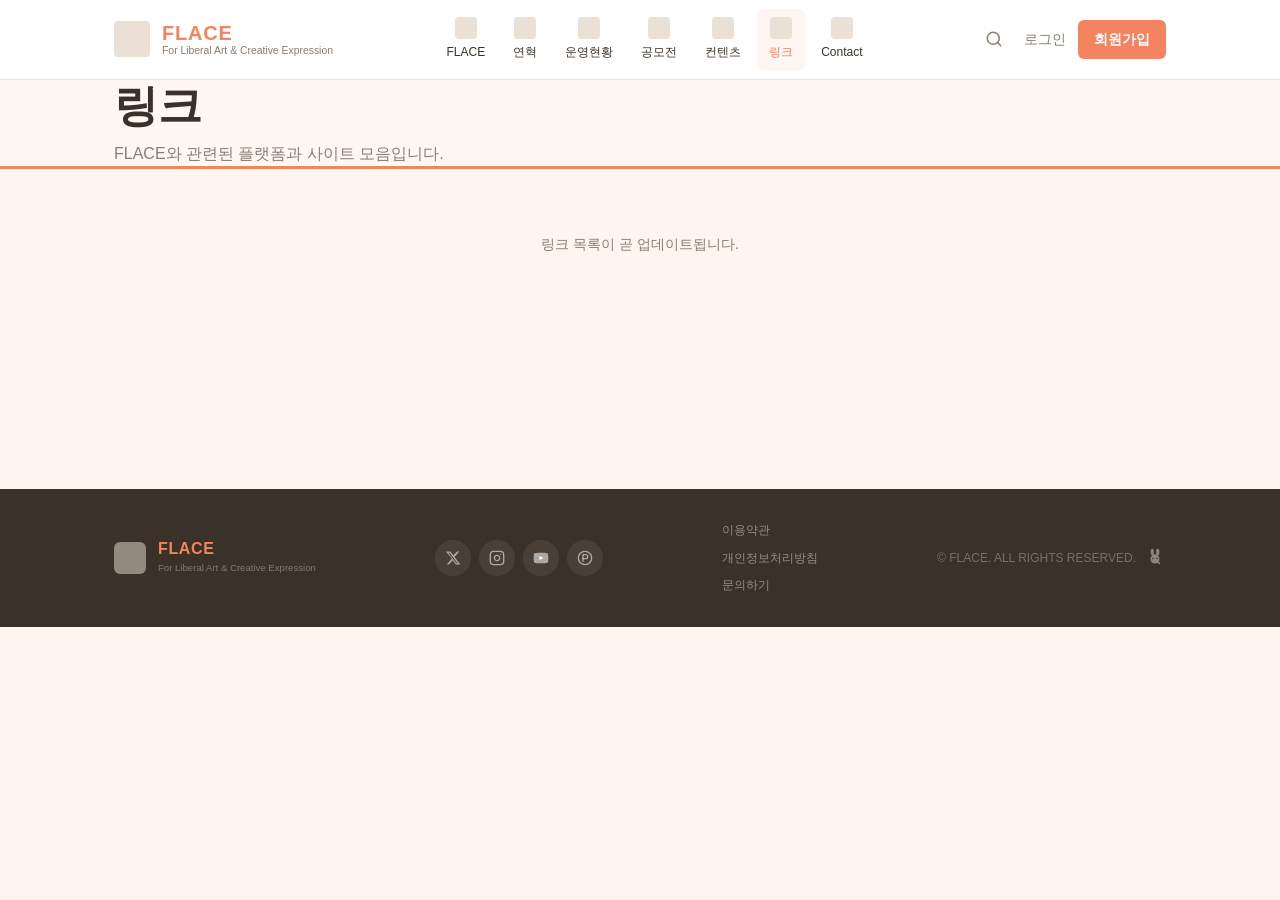
<file: pages/links.html>
<!DOCTYPE html>
<html lang="ko">
<head>
  <meta charset="UTF-8" />
  <meta name="viewport" content="width=device-width, initial-scale=1.0" />
  <meta name="description" content="FLACE 링크 — 관련 사이트 및 플랫폼 모음" />
  <title>링크 | FLACE</title>
  <link rel="stylesheet" href="../css/style.css" />
</head>
<body>

  <!-- ===== HEADER ===== -->
  <header class="site-header">
    <div class="nav-container">
      <a href="../index.html" class="nav-logo">
        <span class="nav-logo__mark icon-placeholder" aria-hidden="true"></span>
        <div class="nav-logo__group">
          <span class="nav-logo__name">FLACE</span>
          <span class="nav-logo__sub">For Liberal Art &amp; Creative Expression</span>
        </div>
      </a>
      <div class="nav-drawer" id="navDrawer">
        <ul class="nav-menu">
          <li class="nav-item">
            <a href="flace.html" class="nav-link">
              <span class="nav-link__icon icon-placeholder" aria-hidden="true"></span>
              <span class="nav-link__text">FLACE</span>
            </a>
          </li>
          <li class="nav-item">
            <a href="history.html" class="nav-link">
              <span class="nav-link__icon icon-placeholder" aria-hidden="true"></span>
              <span class="nav-link__text">연혁</span>
            </a>
          </li>
          <li class="nav-item">
            <a href="operation.html" class="nav-link">
              <span class="nav-link__icon icon-placeholder" aria-hidden="true"></span>
              <span class="nav-link__text">운영현황</span>
            </a>
          </li>
          <li class="nav-item">
            <a href="contest.html" class="nav-link">
              <span class="nav-link__icon icon-placeholder" aria-hidden="true"></span>
              <span class="nav-link__text">공모전</span>
            </a>
          </li>
          <li class="nav-item">
            <a href="contents.html" class="nav-link">
              <span class="nav-link__icon icon-placeholder" aria-hidden="true"></span>
              <span class="nav-link__text">컨텐츠</span>
            </a>
          </li>
          <li class="nav-item">
            <a href="links.html" class="nav-link" aria-current="page">
              <span class="nav-link__icon icon-placeholder" aria-hidden="true"></span>
              <span class="nav-link__text">링크</span>
            </a>
          </li>
          <li class="nav-item">
            <a href="contact.html" class="nav-link">
              <span class="nav-link__icon icon-placeholder" aria-hidden="true"></span>
              <span class="nav-link__text">Contact</span>
            </a>
          </li>
        </ul>
        <div class="nav-actions">
          <button class="nav-search-btn" aria-label="검색">
            <svg xmlns="http://www.w3.org/2000/svg" width="18" height="18" viewBox="0 0 24 24"
                 fill="none" stroke="currentColor" stroke-width="2" stroke-linecap="round" stroke-linejoin="round" aria-hidden="true">
              <circle cx="11" cy="11" r="8"/><line x1="21" y1="21" x2="16.65" y2="16.65"/>
            </svg>
          </button>
          <a href="#" class="nav-login">로그인</a>
          <a href="#" class="btn btn--primary">회원가입</a>
        </div>
      </div>
      <button class="nav-toggle" id="navToggle" aria-label="메뉴 열기" aria-expanded="false">
        <span class="nav-toggle__bar"></span>
        <span class="nav-toggle__bar"></span>
        <span class="nav-toggle__bar"></span>
      </button>
    </div>
  </header>


  <!-- ===== MAIN ===== -->
  <main>
    <section class="subpage-hero">
      <div class="container">
        <h1 class="subpage-hero__title">링크</h1>
        <p class="subpage-hero__desc">FLACE와 관련된 플랫폼과 사이트 모음입니다.</p>
      </div>
    </section>

    <div class="container subpage-content">
      <p class="subpage-placeholder">링크 목록이 곧 업데이트됩니다.</p>
    </div>
  </main>


  <!-- ===== FOOTER ===== -->
  <footer class="site-footer">
    <div class="container">
      <div class="footer__layout">
        <div class="footer__brand">
          <span class="footer__logo-mark icon-placeholder" aria-hidden="true"></span>
          <div class="footer__logo-group">
            <p class="footer__logo-name">FLACE</p>
            <p class="footer__logo-sub">For Liberal Art &amp; Creative Expression</p>
          </div>
        </div>
        <nav class="footer__sns" aria-label="SNS 링크">
          <a href="#" class="footer__sns-link" aria-label="X (Twitter)">
            <svg xmlns="http://www.w3.org/2000/svg" viewBox="0 0 24 24" width="16" height="16" fill="currentColor" aria-hidden="true">
              <path d="M18.244 2.25h3.308l-7.227 8.26 8.502 11.24H16.17l-4.714-6.231-5.401 6.231H2.747l7.73-8.835L1.254 2.25H8.08l4.261 5.635zm-1.161 17.52h1.833L7.084 4.126H5.117z"/>
            </svg>
          </a>
          <a href="#" class="footer__sns-link" aria-label="인스타그램">
            <svg xmlns="http://www.w3.org/2000/svg" viewBox="0 0 24 24" width="16" height="16" fill="none" stroke="currentColor" stroke-width="2" stroke-linecap="round" stroke-linejoin="round" aria-hidden="true">
              <rect x="2" y="2" width="20" height="20" rx="5" ry="5"/>
              <path d="M16 11.37A4 4 0 1 1 12.63 8 4 4 0 0 1 16 11.37z"/>
              <line x1="17.5" y1="6.5" x2="17.51" y2="6.5"/>
            </svg>
          </a>
          <a href="#" class="footer__sns-link" aria-label="유튜브">
            <svg xmlns="http://www.w3.org/2000/svg" viewBox="0 0 24 24" width="16" height="16" aria-hidden="true">
              <path fill="currentColor" d="M22.54 6.42a2.78 2.78 0 0 0-1.95-1.96C18.88 4 12 4 12 4s-6.88 0-8.59.46a2.78 2.78 0 0 0-1.95 1.96A29 29 0 0 0 1 12a29 29 0 0 0 .46 5.58 2.78 2.78 0 0 0 1.95 1.96C5.12 20 12 20 12 20s6.88 0 8.59-.46a2.78 2.78 0 0 0 1.95-1.96A29 29 0 0 0 23 12a29 29 0 0 0-.46-5.58z"/>
              <polygon fill="white" points="9.75 15.02 15.5 12 9.75 8.98 9.75 15.02"/>
            </svg>
          </a>
          <a href="#" class="footer__sns-link" aria-label="픽시브">
            <svg xmlns="http://www.w3.org/2000/svg" viewBox="0 0 24 24" width="16" height="16" fill="none" stroke="currentColor" stroke-width="2" stroke-linecap="round" stroke-linejoin="round" aria-hidden="true">
              <circle cx="12" cy="12" r="10"/>
              <path d="M9 7h4a3 3 0 0 1 0 6H9V7z"/>
              <line x1="9" y1="13" x2="9" y2="17"/>
            </svg>
          </a>
        </nav>
        <nav class="footer__links" aria-label="사이트 링크">
          <a href="#" class="footer__link">이용약관</a>
          <a href="#" class="footer__link">개인정보처리방침</a>
          <a href="#" class="footer__link">문의하기</a>
        </nav>
        <div class="footer__copy-area">
          <p class="footer__copy">&copy; FLACE. ALL RIGHTS RESERVED.</p>
          <svg class="footer__rabbit" xmlns="http://www.w3.org/2000/svg" viewBox="0 0 24 24" width="22" height="22" fill="currentColor" aria-hidden="true">
            <ellipse cx="9" cy="5.5" rx="1.8" ry="3.5"/>
            <ellipse cx="15" cy="5.5" rx="1.8" ry="3.5"/>
            <circle cx="12" cy="13" r="5"/>
            <circle cx="9.5" cy="12.5" r="0.8" fill="var(--color-text)"/>
            <circle cx="14.5" cy="12.5" r="0.8" fill="var(--color-text)"/>
            <circle cx="16.5" cy="17.5" r="1.2"/>
          </svg>
        </div>
      </div>
    </div>
  </footer>

  <script src="../js/main.js"></script>
</body>
</html>
</file>
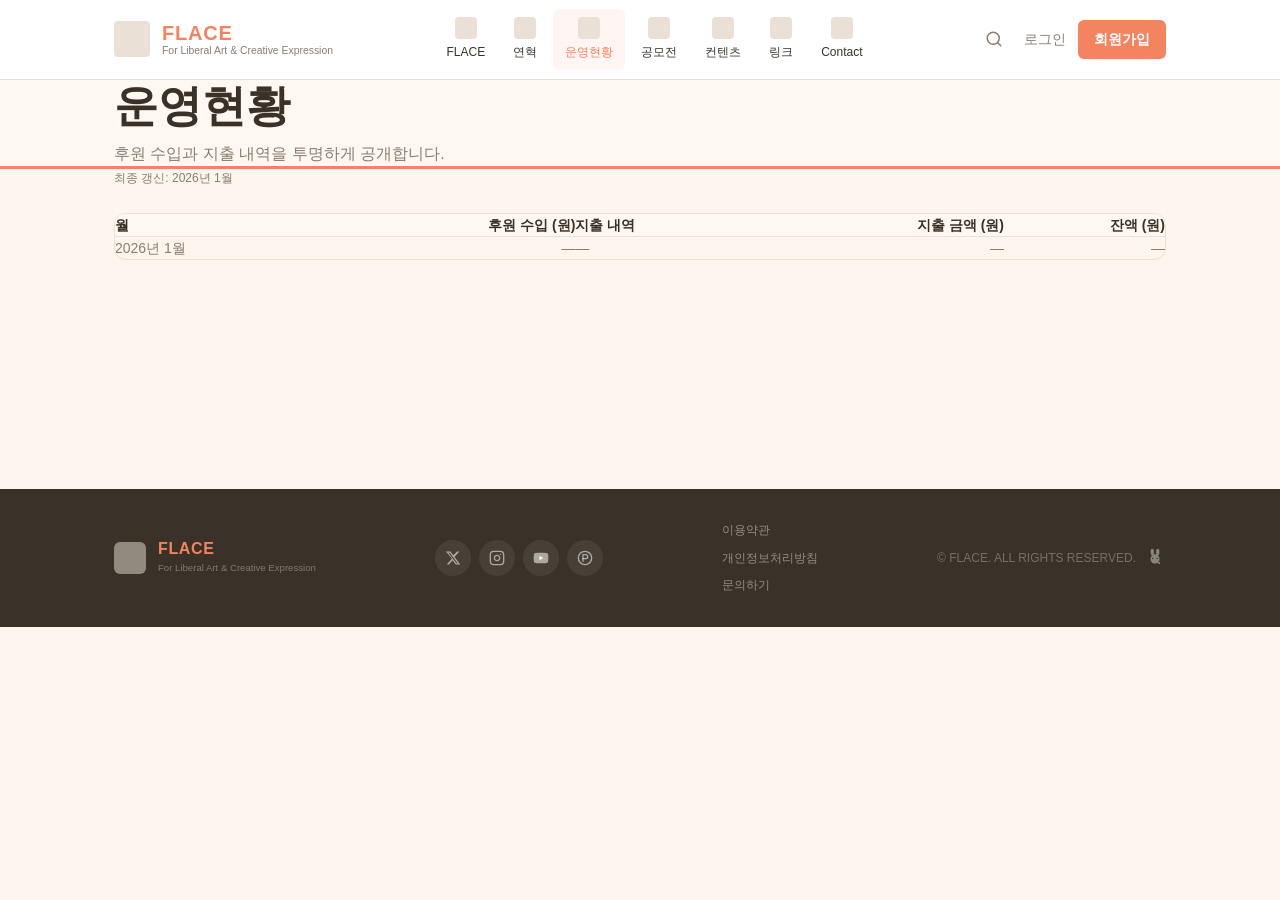
<file: pages/operation.html>
<!DOCTYPE html>
<html lang="ko">
<head>
  <meta charset="UTF-8" />
  <meta name="viewport" content="width=device-width, initial-scale=1.0" />
  <meta name="description" content="FLACE 운영현황 — 후원 수입 및 지출 내역" />
  <title>운영현황 | FLACE</title>
  <link rel="stylesheet" href="../css/style.css" />
</head>
<body>

  <!-- ===== HEADER ===== -->
  <header class="site-header">
    <div class="nav-container">
      <a href="../index.html" class="nav-logo">
        <span class="nav-logo__mark icon-placeholder" aria-hidden="true"></span>
        <div class="nav-logo__group">
          <span class="nav-logo__name">FLACE</span>
          <span class="nav-logo__sub">For Liberal Art &amp; Creative Expression</span>
        </div>
      </a>
      <div class="nav-drawer" id="navDrawer">
        <ul class="nav-menu">
          <li class="nav-item">
            <a href="flace.html" class="nav-link">
              <span class="nav-link__icon icon-placeholder" aria-hidden="true"></span>
              <span class="nav-link__text">FLACE</span>
            </a>
          </li>
          <li class="nav-item">
            <a href="history.html" class="nav-link">
              <span class="nav-link__icon icon-placeholder" aria-hidden="true"></span>
              <span class="nav-link__text">연혁</span>
            </a>
          </li>
          <li class="nav-item">
            <a href="operation.html" class="nav-link" aria-current="page">
              <span class="nav-link__icon icon-placeholder" aria-hidden="true"></span>
              <span class="nav-link__text">운영현황</span>
            </a>
          </li>
          <li class="nav-item">
            <a href="contest.html" class="nav-link">
              <span class="nav-link__icon icon-placeholder" aria-hidden="true"></span>
              <span class="nav-link__text">공모전</span>
            </a>
          </li>
          <li class="nav-item">
            <a href="contents.html" class="nav-link">
              <span class="nav-link__icon icon-placeholder" aria-hidden="true"></span>
              <span class="nav-link__text">컨텐츠</span>
            </a>
          </li>
          <li class="nav-item">
            <a href="links.html" class="nav-link">
              <span class="nav-link__icon icon-placeholder" aria-hidden="true"></span>
              <span class="nav-link__text">링크</span>
            </a>
          </li>
          <li class="nav-item">
            <a href="contact.html" class="nav-link">
              <span class="nav-link__icon icon-placeholder" aria-hidden="true"></span>
              <span class="nav-link__text">Contact</span>
            </a>
          </li>
        </ul>
        <div class="nav-actions">
          <button class="nav-search-btn" aria-label="검색">
            <svg xmlns="http://www.w3.org/2000/svg" width="18" height="18" viewBox="0 0 24 24"
                 fill="none" stroke="currentColor" stroke-width="2" stroke-linecap="round" stroke-linejoin="round" aria-hidden="true">
              <circle cx="11" cy="11" r="8"/><line x1="21" y1="21" x2="16.65" y2="16.65"/>
            </svg>
          </button>
          <a href="#" class="nav-login">로그인</a>
          <a href="#" class="btn btn--primary">회원가입</a>
        </div>
      </div>
      <button class="nav-toggle" id="navToggle" aria-label="메뉴 열기" aria-expanded="false">
        <span class="nav-toggle__bar"></span>
        <span class="nav-toggle__bar"></span>
        <span class="nav-toggle__bar"></span>
      </button>
    </div>
  </header>


  <!-- ===== MAIN ===== -->
  <main>
    <section class="subpage-hero">
      <div class="container">
        <h1 class="subpage-hero__title">운영현황</h1>
        <p class="subpage-hero__desc">후원 수입과 지출 내역을 투명하게 공개합니다.</p>
      </div>
    </section>

    <div class="container subpage-content">
      <p class="operation-meta">최종 갱신: <time datetime="2026-01">2026년 1월</time></p>

      <div class="table-wrap">
        <table class="operation-table">
          <thead>
            <tr>
              <th scope="col">월</th>
              <th scope="col" class="col-amount">후원 수입 (원)</th>
              <th scope="col">지출 내역</th>
              <th scope="col" class="col-amount">지출 금액 (원)</th>
              <th scope="col" class="col-amount">잔액 (원)</th>
            </tr>
          </thead>
          <tbody>
            <tr>
              <td>2026년 1월</td>
              <td class="col-amount">—</td>
              <td>—</td>
              <td class="col-amount">—</td>
              <td class="col-amount">—</td>
            </tr>
          </tbody>
        </table>
      </div>
    </div>
  </main>


  <!-- ===== FOOTER ===== -->
  <footer class="site-footer">
    <div class="container">
      <div class="footer__layout">
        <div class="footer__brand">
          <span class="footer__logo-mark icon-placeholder" aria-hidden="true"></span>
          <div class="footer__logo-group">
            <p class="footer__logo-name">FLACE</p>
            <p class="footer__logo-sub">For Liberal Art &amp; Creative Expression</p>
          </div>
        </div>
        <nav class="footer__sns" aria-label="SNS 링크">
          <a href="#" class="footer__sns-link" aria-label="X (Twitter)">
            <svg xmlns="http://www.w3.org/2000/svg" viewBox="0 0 24 24" width="16" height="16" fill="currentColor" aria-hidden="true">
              <path d="M18.244 2.25h3.308l-7.227 8.26 8.502 11.24H16.17l-4.714-6.231-5.401 6.231H2.747l7.73-8.835L1.254 2.25H8.08l4.261 5.635zm-1.161 17.52h1.833L7.084 4.126H5.117z"/>
            </svg>
          </a>
          <a href="#" class="footer__sns-link" aria-label="인스타그램">
            <svg xmlns="http://www.w3.org/2000/svg" viewBox="0 0 24 24" width="16" height="16" fill="none" stroke="currentColor" stroke-width="2" stroke-linecap="round" stroke-linejoin="round" aria-hidden="true">
              <rect x="2" y="2" width="20" height="20" rx="5" ry="5"/>
              <path d="M16 11.37A4 4 0 1 1 12.63 8 4 4 0 0 1 16 11.37z"/>
              <line x1="17.5" y1="6.5" x2="17.51" y2="6.5"/>
            </svg>
          </a>
          <a href="#" class="footer__sns-link" aria-label="유튜브">
            <svg xmlns="http://www.w3.org/2000/svg" viewBox="0 0 24 24" width="16" height="16" aria-hidden="true">
              <path fill="currentColor" d="M22.54 6.42a2.78 2.78 0 0 0-1.95-1.96C18.88 4 12 4 12 4s-6.88 0-8.59.46a2.78 2.78 0 0 0-1.95 1.96A29 29 0 0 0 1 12a29 29 0 0 0 .46 5.58 2.78 2.78 0 0 0 1.95 1.96C5.12 20 12 20 12 20s6.88 0 8.59-.46a2.78 2.78 0 0 0 1.95-1.96A29 29 0 0 0 23 12a29 29 0 0 0-.46-5.58z"/>
              <polygon fill="white" points="9.75 15.02 15.5 12 9.75 8.98 9.75 15.02"/>
            </svg>
          </a>
          <a href="#" class="footer__sns-link" aria-label="픽시브">
            <svg xmlns="http://www.w3.org/2000/svg" viewBox="0 0 24 24" width="16" height="16" fill="none" stroke="currentColor" stroke-width="2" stroke-linecap="round" stroke-linejoin="round" aria-hidden="true">
              <circle cx="12" cy="12" r="10"/>
              <path d="M9 7h4a3 3 0 0 1 0 6H9V7z"/>
              <line x1="9" y1="13" x2="9" y2="17"/>
            </svg>
          </a>
        </nav>
        <nav class="footer__links" aria-label="사이트 링크">
          <a href="#" class="footer__link">이용약관</a>
          <a href="#" class="footer__link">개인정보처리방침</a>
          <a href="#" class="footer__link">문의하기</a>
        </nav>
        <div class="footer__copy-area">
          <p class="footer__copy">&copy; FLACE. ALL RIGHTS RESERVED.</p>
          <svg class="footer__rabbit" xmlns="http://www.w3.org/2000/svg" viewBox="0 0 24 24" width="22" height="22" fill="currentColor" aria-hidden="true">
            <ellipse cx="9" cy="5.5" rx="1.8" ry="3.5"/>
            <ellipse cx="15" cy="5.5" rx="1.8" ry="3.5"/>
            <circle cx="12" cy="13" r="5"/>
            <circle cx="9.5" cy="12.5" r="0.8" fill="var(--color-text)"/>
            <circle cx="14.5" cy="12.5" r="0.8" fill="var(--color-text)"/>
            <circle cx="16.5" cy="17.5" r="1.2"/>
          </svg>
        </div>
      </div>
    </div>
  </footer>

  <script src="../js/main.js"></script>
</body>
</html>
</file>
<file: css/style.css>
/* =============================================
   CSS VARIABLES
   ============================================= */
:root {
  /* Colors */
  --color-bg:         #FDF6EE;
  --color-bg-alt:     #FFF8F2;
  --color-primary:    #F4845F;
  --color-primary-dk: #D96A45;
  --color-mint:       #7ECFC0;
  --color-lavender:   #B8A9D9;
  --color-text:       #3A3228;
  --color-text-muted: #8A7D72;
  --color-border:     #EAE0D5;
  --color-white:      #FFFFFF;

  /* Typography */
  --font-base: 'Pretendard', 'Noto Sans KR', sans-serif;
  --fs-xs:  0.75rem;
  --fs-sm:  0.875rem;
  --fs-md:  1rem;
  --fs-lg:  1.25rem;
  --fs-xl:  1.5rem;
  --fs-2xl: 2rem;
  --fs-3xl: 2.75rem;

  /* Spacing */
  --sp-1:  0.25rem;
  --sp-2:  0.5rem;
  --sp-3:  0.75rem;
  --sp-4:  1rem;
  --sp-6:  1.5rem;
  --sp-8:  2rem;
  --sp-12: 3rem;
  --sp-16: 4rem;
  --sp-24: 6rem;

  /* Layout */
  --container-max: 1100px;
  --header-h:      80px;
  --radius-sm:     6px;
  --radius-md:     12px;
  --radius-lg:     20px;

  /* Transitions */
  --transition: 0.2s ease;
}


/* =============================================
   RESET
   ============================================= */
*, *::before, *::after {
  box-sizing: border-box;
  margin: 0;
  padding: 0;
}

html {
  scroll-behavior: smooth;
  font-size: 16px;
}

body {
  font-family: var(--font-base);
  background-color: var(--color-bg);
  color: var(--color-text);
  line-height: 1.6;
  -webkit-font-smoothing: antialiased;
}

img, svg { display: block; max-width: 100%; }
a { color: inherit; text-decoration: none; }
ul, ol { list-style: none; }
button { cursor: pointer; border: none; background: none; font: inherit; }


/* =============================================
   UTILITIES
   ============================================= */
.container {
  width: 100%;
  max-width: var(--container-max);
  margin-inline: auto;
  padding-inline: var(--sp-6);
}

.btn {
  display: inline-flex;
  align-items: center;
  justify-content: center;
  padding: var(--sp-2) var(--sp-4);
  border-radius: var(--radius-sm);
  font-size: var(--fs-sm);
  font-weight: 600;
  transition: background-color var(--transition), color var(--transition);
  white-space: nowrap;
}

.btn--primary {
  background-color: var(--color-primary);
  color: var(--color-white);
}
.btn--primary:hover { background-color: var(--color-primary-dk); }


/* =============================================
   HEADER / NAV
   ============================================= */
.site-header {
  position: sticky;
  top: 0;
  z-index: 200;
  height: var(--header-h);
  background-color: var(--color-white);
  border-bottom: 1px solid var(--color-border);
}

.nav-container {
  display: flex;
  align-items: center;
  height: 100%;
  max-width: var(--container-max);
  margin-inline: auto;
  padding-inline: var(--sp-6);
  gap: var(--sp-4);
}

/* ── 로고 ── */
.nav-logo {
  display: flex;
  align-items: center;
  gap: var(--sp-3);
  flex-shrink: 0;
  text-decoration: none;
}

.nav-logo__mark {
  width: 36px;
  height: 36px;
  border-radius: var(--radius-sm);
  flex-shrink: 0;
}

.nav-logo__group {
  display: flex;
  flex-direction: column;
  line-height: 1.2;
}

.nav-logo__name {
  font-size: var(--fs-lg);
  font-weight: 800;
  color: var(--color-primary);
  letter-spacing: 0.04em;
}

.nav-logo__sub {
  font-size: 0.65rem;
  color: var(--color-text-muted);
  white-space: nowrap;
}

/* ── 드로어 (중앙 + 우측 묶음) ── */
.nav-drawer {
  display: flex;
  align-items: center;
  flex: 1;
  gap: var(--sp-4);
  justify-content: space-between;
}

/* ── 네비 메뉴 ── */
.nav-menu {
  display: flex;
  align-items: center;
  gap: var(--sp-1);
  margin-inline: auto;
}

.nav-link {
  display: flex;
  flex-direction: column;
  align-items: center;
  gap: var(--sp-1);
  padding: var(--sp-2) var(--sp-3);
  border-radius: var(--radius-sm);
  color: var(--color-text);
  transition: background-color var(--transition), color var(--transition);
}

.nav-link:hover {
  background-color: var(--color-bg);
  color: var(--color-primary);
}

.nav-link__icon {
  width: 22px;
  height: 22px;
  border-radius: 4px;
  flex-shrink: 0;
}

.nav-link__text {
  font-size: var(--fs-xs);
  font-weight: 500;
  white-space: nowrap;
}

/* ── 우측 액션 ── */
.nav-actions {
  display: flex;
  align-items: center;
  gap: var(--sp-3);
  flex-shrink: 0;
}

.nav-search-btn {
  display: flex;
  align-items: center;
  justify-content: center;
  width: 36px;
  height: 36px;
  border-radius: var(--radius-sm);
  color: var(--color-text-muted);
  transition: background-color var(--transition), color var(--transition);
}
.nav-search-btn:hover {
  background-color: var(--color-bg);
  color: var(--color-primary);
}

.nav-login {
  font-size: var(--fs-sm);
  font-weight: 500;
  color: var(--color-text-muted);
  white-space: nowrap;
  transition: color var(--transition);
}
.nav-login:hover { color: var(--color-primary); }

/* ── 햄버거 (모바일 전용) ── */
.nav-toggle {
  display: none;
  flex-direction: column;
  justify-content: center;
  gap: 5px;
  padding: var(--sp-2);
  margin-left: auto;
  flex-shrink: 0;
}

.nav-toggle__bar {
  display: block;
  width: 24px;
  height: 2px;
  background-color: var(--color-text);
  border-radius: 2px;
  transform-origin: center;
  transition: transform var(--transition), opacity var(--transition);
}

/* X 상태 */
.nav-toggle.is-open .nav-toggle__bar:nth-child(1) {
  transform: translateY(7px) rotate(45deg);
}
.nav-toggle.is-open .nav-toggle__bar:nth-child(2) {
  opacity: 0;
  transform: scaleX(0);
}
.nav-toggle.is-open .nav-toggle__bar:nth-child(3) {
  transform: translateY(-7px) rotate(-45deg);
}


/* =============================================
   SECTIONS (공통)
   ============================================= */
.section { padding-block: var(--sp-24); }
.section:nth-child(even) { background-color: var(--color-bg-alt); }

.section__title {
  font-size: var(--fs-2xl);
  font-weight: 700;
  margin-bottom: var(--sp-8);
}

.section__body { min-height: 120px; }


/* =============================================
   HERO SECTION
   ============================================= */
.section--hero {
  padding-block: 0;
  overflow: hidden;
}

/* 좌/우 2분할 그리드 */
.hero__layout {
  display: grid;
  grid-template-columns: 1fr 1fr;
  min-height: 660px;
}

/* ── 좌측: 캐릭터 스테이지 ── */
.hero__left {
  position: relative;
  overflow: hidden;
  background-color: var(--color-bg-alt);
  min-height: 660px;
}

/* Layer 0: 배경 이미지 */
.hero__bg {
  position: absolute;
  inset: 0;
  z-index: 0;
  background-color: #F0EAE0;
  background-image: url('../assets/background/hero_bg.png');
  background-size: cover;
  background-position: center;
  background-repeat: no-repeat;
}

/* Layer 1: 말풍선 */
.hero__bubble {
  position: absolute;
  z-index: 1;
  right: 8%;
  top: 18%;
  width: 44%;
  max-width: 180px;
  transition: opacity 0.25s ease;
}

.hero__bubble.is-hidden {
  opacity: 0;
  pointer-events: none;
}

.hero__bubble-img {
  width: 100%;
  height: auto;
  display: block;
}

/* 이미지 없을 때 placeholder */
.hero__bubble-ph {
  background: var(--color-white);
  border: 2px dashed var(--color-border);
  border-radius: var(--radius-md);
  padding: var(--sp-3) var(--sp-4);
  font-size: var(--fs-xs);
  color: var(--color-text-muted);
  text-align: center;
  position: relative;
}
.hero__bubble-ph::after {
  content: '';
  position: absolute;
  bottom: -10px;
  left: 16px;
  border-width: 10px 10px 0;
  border-style: solid;
  border-color: var(--color-border) transparent transparent;
}

/* 이미지 로드되면 placeholder 숨김 (JS에서 클래스 토글) */
.hero__bubble.has-image .hero__bubble-ph { display: none; }
.hero__bubble:not(.has-image) .hero__bubble-img { display: none; }

/* Layer 2: 캐릭터 */
.hero__character {
  position: absolute;
  z-index: 2;
  bottom: 0;
  left: 50%;
  transform: translateX(-50%);
}

.sprite-canvas {
  display: block;
  image-rendering: pixelated;
  width: 520px;
  height: 640px;
}

/* Layer 3: 태그 버튼 */
.hero__tag-btn {
  position: absolute;
  z-index: 3;
  top: var(--sp-4);
  left: var(--sp-4);
  background-color: var(--color-primary);
  color: var(--color-white);
  font-size: var(--fs-xs);
  font-weight: 700;
  padding: var(--sp-1) var(--sp-3);
  border-radius: 999px;
  box-shadow: 0 2px 8px rgba(244, 132, 95, 0.35);
  transition: background-color var(--transition), transform var(--transition);
}
.hero__tag-btn:hover {
  background-color: var(--color-primary-dk);
  transform: translateY(-1px);
}

/* ── 우측: 카드 영역 ── */
.hero__right {
  display: grid;
  grid-template-columns: 1fr 1fr;
  grid-template-rows: 165px 165px;  /* 660px(히어로) / 4 */
  align-content: end;               /* 카드 2행을 하단에 정렬, 상단 절반은 빈 공간 */
  gap: 4px;
  padding: 4px;
  background-color: var(--color-bg);
}

/* 공모전 슬라이더 카드 */
.hero-card {
  background-color: var(--color-white);
  border: 1px solid var(--color-border);
  border-radius: var(--radius-md);
  overflow: hidden;
}

.hero-card--contest {
  grid-column: 2;
  grid-row: 1;
  display: flex;
  flex-direction: column;
  overflow: hidden;
  padding: 0;
}


.hero-card--assets {
  grid-column: 1;
  grid-row: 2;
  display: flex;
  flex-direction: column;
  overflow: hidden;
  padding: 0;
}

.hero-card--imagination {
  grid-column: 2;
  grid-row: 2;
  display: flex;
  flex-direction: column;
  overflow: hidden;
  padding: 0;
}

/* 카드 상단 이미지 영역 */
.hero-card__img-wrap {
  flex: 1;
  min-height: 0;
  margin: 0;
  overflow: hidden;
  border-radius: var(--radius-sm) var(--radius-sm) 0 0;
  background-color: var(--color-border);
}

.hero-card__img {
  width: 100%;
  height: 100%;
  object-fit: cover;
  display: block;
}

.hero-card__title {
  flex-shrink: 0;
  font-size: var(--fs-sm);
  font-weight: 700;
  color: var(--color-text);
  padding: var(--sp-2) var(--sp-3) 0;
}

.hero-card__desc {
  flex-shrink: 0;
  font-size: var(--fs-xs);
  color: var(--color-text-muted);
  padding: var(--sp-1) var(--sp-3) var(--sp-3);
}


/* =============================================
   SLIDER (공모전)
   ============================================= */
.slider__viewport {
  flex: 1;
  min-height: 0;
  overflow: hidden;
  border-radius: var(--radius-sm) var(--radius-sm) 0 0;
}

.slider__track {
  display: flex;
  height: 100%;
  transition: transform 0.45s cubic-bezier(0.4, 0, 0.2, 1);
}

.slider__slide {
  position: relative;   /* slide__img absolute 기준점 */
  flex: 0 0 100%;
  height: 100%;
  min-height: 0;
}

/* 슬라이드 placeholder */
.slide-ph {
  background: repeating-linear-gradient(
    135deg,
    var(--color-bg),
    var(--color-bg) 10px,
    var(--color-border) 10px,
    var(--color-border) 20px
  );
  display: flex;
  align-items: center;
  justify-content: center;
}
.slide-ph__label {
  background: var(--color-white);
  padding: var(--sp-2) var(--sp-4);
  border-radius: var(--radius-sm);
  font-size: var(--fs-xs);
  color: var(--color-text-muted);
  position: relative;   /* 이미지 위에 떠있도록 */
  z-index: 1;
}

/* 슬라이드 실제 이미지 (placeholder 위에 덮어씀) */
.slide__img {
  position: absolute;
  inset: 0;
  width: 100%;
  height: 100%;
  object-fit: cover;
  border-radius: var(--radius-sm);
  z-index: 0;
}

/* 컨트롤 */
.slider__controls {
  flex-shrink: 0;
  display: flex;
  align-items: center;
  justify-content: space-between;
  padding: var(--sp-2) var(--sp-3);
}

.slider__dots {
  display: flex;
  gap: var(--sp-2);
  align-items: center;
}

.slider__dot {
  width: 8px;
  height: 8px;
  border-radius: 50%;
  background-color: var(--color-border);
  padding: 0;
  transition: width var(--transition), background-color var(--transition), border-radius var(--transition);
}

.slider__dot.is-active {
  width: 20px;
  border-radius: 4px;
  background-color: var(--color-primary);
}

.slider__counter {
  font-size: var(--fs-xs);
  color: var(--color-text-muted);
  font-variant-numeric: tabular-nums;
}


/* =============================================
   CARD GRID (하단 섹션용)
   ============================================= */
.card-grid {
  display: grid;
  grid-template-columns: repeat(auto-fill, minmax(240px, 1fr));
  gap: var(--sp-6);
}

.card {
  background-color: var(--color-white);
  border: 1px solid var(--color-border);
  border-radius: var(--radius-md);
  padding: var(--sp-6);
  transition: box-shadow var(--transition), transform var(--transition);
}

.card:hover {
  box-shadow: 0 4px 16px rgba(0, 0, 0, 0.08);
  transform: translateY(-2px);
}


/* =============================================
   PLACEHOLDERS (개발용)
   ============================================= */
.icon-placeholder {
  display: inline-block;
  background-color: var(--color-border);
  border-radius: 4px;
  flex-shrink: 0;
}

.card-placeholder {
  min-height: 160px;
  background: repeating-linear-gradient(
    45deg,
    var(--color-bg),
    var(--color-bg) 8px,
    var(--color-border) 8px,
    var(--color-border) 16px
  );
}


/* =============================================
   POPUP / MODAL
   ============================================= */
.popup-overlay {
  position: fixed;
  inset: 0;
  z-index: 500;
  background-color: rgba(58, 50, 40, 0.5);
  display: flex;
  align-items: center;
  justify-content: center;
  padding: var(--sp-6);
  opacity: 0;
  pointer-events: none;
  transition: opacity var(--transition);
}

.popup-overlay.is-open {
  opacity: 1;
  pointer-events: auto;
}

.popup {
  background-color: var(--color-white);
  border-radius: var(--radius-lg);
  padding: var(--sp-8);
  width: 100%;
  max-width: 480px;
  position: relative;
  transform: translateY(16px);
  transition: transform var(--transition);
}

.popup-overlay.is-open .popup {
  transform: translateY(0);
}

.popup__close {
  position: absolute;
  top: var(--sp-4);
  right: var(--sp-4);
  font-size: var(--fs-xl);
  color: var(--color-text-muted);
  width: 32px;
  height: 32px;
  display: flex;
  align-items: center;
  justify-content: center;
  border-radius: var(--radius-sm);
  transition: background-color var(--transition), color var(--transition);
}
.popup__close:hover {
  background-color: var(--color-bg);
  color: var(--color-text);
}

.popup__title {
  font-size: var(--fs-xl);
  font-weight: 700;
  margin-bottom: var(--sp-6);
  color: var(--color-primary);
}

.popup__placeholder {
  font-size: var(--fs-sm);
  color: var(--color-text-muted);
  text-align: center;
  padding: var(--sp-8) 0;
}


/* =============================================
   FOOTER
   ============================================= */
.site-footer {
  background-color: var(--color-text);
}

.footer__layout {
  display: flex;
  align-items: center;
  justify-content: space-between;
  gap: var(--sp-6);
  padding-block: var(--sp-8);
  flex-wrap: wrap;
}

/* 브랜드 */
.footer__brand {
  display: flex;
  align-items: center;
  gap: var(--sp-3);
  flex-shrink: 0;
}

.footer__logo-mark {
  width: 32px;
  height: 32px;
  border-radius: var(--radius-sm);
  flex-shrink: 0;
  opacity: 0.5;
}

.footer__logo-group {
  display: flex;
  flex-direction: column;
  gap: 3px;
}

.footer__logo-name {
  font-size: var(--fs-md);
  font-weight: 800;
  color: var(--color-primary);
  letter-spacing: 0.04em;
  line-height: 1;
}

.footer__logo-sub {
  font-size: 0.6rem;
  color: rgba(255, 255, 255, 0.35);
  white-space: nowrap;
}

/* SNS */
.footer__sns {
  display: flex;
  align-items: center;
  gap: var(--sp-2);
}

.footer__sns-link {
  display: flex;
  align-items: center;
  justify-content: center;
  width: 36px;
  height: 36px;
  border-radius: 50%;
  background-color: rgba(255, 255, 255, 0.07);
  color: rgba(255, 255, 255, 0.55);
  transition: background-color var(--transition), color var(--transition);
}

.footer__sns-link:hover {
  background-color: var(--color-primary);
  color: var(--color-white);
}

/* 텍스트 링크 */
.footer__links {
  display: flex;
  flex-direction: column;
  gap: var(--sp-2);
}

.footer__link {
  font-size: var(--fs-xs);
  color: rgba(255, 255, 255, 0.45);
  white-space: nowrap;
  transition: color var(--transition);
}

.footer__link:hover { color: var(--color-primary); }

/* 카피라이트 */
.footer__copy-area {
  display: flex;
  align-items: center;
  gap: var(--sp-2);
  flex-shrink: 0;
}

.footer__copy {
  font-size: var(--fs-xs);
  color: rgba(255, 255, 255, 0.3);
  white-space: nowrap;
}

.footer__rabbit {
  color: rgba(255, 255, 255, 0.4);
  flex-shrink: 0;
}


/* =============================================
   NAV — ACTIVE STATE
   ============================================= */
.nav-link[aria-current="page"],
.nav-link.is-active {
  color: var(--color-primary);
  background-color: rgba(244, 132, 95, 0.08);
}


/* =============================================
   POPUP — CHARACTER INNER LAYOUT
   ============================================= */
.popup {
  max-width: 600px;
}

.popup__inner {
  display: flex;
  gap: var(--sp-6);
  align-items: flex-start;
}

.popup__illust {
  flex-shrink: 0;
  width: 160px;
  min-height: 200px;
  background-color: var(--color-border);
  border-radius: var(--radius-md);
  overflow: hidden;
  display: flex;
  align-items: center;
  justify-content: center;
}

.popup__illust-img {
  width: 100%;
  height: auto;
  display: block;
}

.popup__illust--empty::after {
  content: '이미지\A준비 중';
  white-space: pre;
  font-size: var(--fs-xs);
  color: var(--color-text-muted);
  text-align: center;
  line-height: 1.6;
}

.popup__info {
  flex: 1;
  display: flex;
  flex-direction: column;
  gap: var(--sp-4);
}

.popup__name {
  font-size: var(--fs-2xl);
  font-weight: 800;
  color: var(--color-primary);
  line-height: 1.2;
}

.popup__desc {
  font-size: var(--fs-sm);
  color: var(--color-text-muted);
  line-height: 1.8;
}

.popup__guide-btn {
  align-self: flex-start;
  text-decoration: none;
}

@media (max-width: 480px) {
  .popup__inner { flex-direction: column; }
  .popup__illust { width: 100%; min-height: 140px; }
}


/* =============================================
   SUBPAGE — LAYOUT
   ============================================= */
.subpage-hero {
  background-color: var(--color-bg-alt);
  border-bottom: 3px solid var(--color-primary);
  padding-block: var(--sp-10) var(--sp-8);
}

.subpage-hero__title {
  font-size: var(--fs-3xl);
  font-weight: 800;
  color: var(--color-text);
  line-height: 1.2;
}

.subpage-hero__desc {
  margin-top: var(--sp-2);
  font-size: var(--fs-md);
  color: var(--color-text-muted);
}

.subpage-content {
  padding-block: var(--sp-12) var(--sp-20);
  min-height: 320px;
}

.subpage-placeholder {
  color: var(--color-text-muted);
  font-size: var(--fs-sm);
  text-align: center;
  padding-block: var(--sp-16);
}


/* =============================================
   TABS (contents.html)
   ============================================= */
.tab-nav {
  display: flex;
  gap: 0;
  border-bottom: 2px solid var(--color-border);
  margin-bottom: var(--sp-8);
}

.tab-btn {
  padding: var(--sp-3) var(--sp-6);
  font-size: var(--fs-sm);
  font-weight: 600;
  color: var(--color-text-muted);
  border-bottom: 2px solid transparent;
  margin-bottom: -2px;
  border-radius: var(--radius-sm) var(--radius-sm) 0 0;
  transition: color var(--transition), border-color var(--transition),
              background-color var(--transition);
  cursor: pointer;
}

.tab-btn:hover {
  color: var(--color-primary);
  background-color: rgba(244, 132, 95, 0.06);
}

.tab-btn.is-active {
  color: var(--color-primary);
  border-bottom-color: var(--color-primary);
  background-color: transparent;
}

.tab-panel { display: none; }
.tab-panel.is-active { display: block; }


/* =============================================
   OPERATION TABLE (operation.html)
   ============================================= */
.operation-meta {
  margin-bottom: var(--sp-6);
  font-size: var(--fs-xs);
  color: var(--color-text-muted);
}

.table-wrap {
  overflow-x: auto;
  -webkit-overflow-scrolling: touch;
  border-radius: var(--radius-md);
  border: 1px solid var(--color-border);
}

.operation-table {
  width: 100%;
  border-collapse: collapse;
  font-size: var(--fs-sm);
  white-space: nowrap;
}

.operation-table th,
.operation-table td {
  padding: var(--sp-3) var(--sp-5);
  text-align: left;
  border-bottom: 1px solid var(--color-border);
}

.operation-table th {
  font-weight: 600;
  color: var(--color-text);
  background-color: var(--color-bg-alt);
}

.operation-table tbody tr:last-child td {
  border-bottom: none;
}

.operation-table tbody tr:hover td {
  background-color: rgba(244, 132, 95, 0.04);
}

.operation-table td {
  color: var(--color-text-muted);
}

.operation-table .col-amount { text-align: right; font-variant-numeric: tabular-nums; }


/* =============================================
   FANART GUIDE (fanart_guide.html)
   ============================================= */
.guide-section {
  margin-bottom: var(--sp-12);
}

.guide-section__title {
  font-size: var(--fs-lg);
  font-weight: 700;
  color: var(--color-text);
  margin-bottom: var(--sp-4);
  padding-bottom: var(--sp-2);
  border-bottom: 2px solid var(--color-primary);
  display: inline-block;
}

.guide-list {
  list-style: none;
  display: flex;
  flex-direction: column;
  gap: var(--sp-3);
}

.guide-list li {
  padding-left: var(--sp-5);
  position: relative;
  font-size: var(--fs-sm);
  color: var(--color-text-muted);
  line-height: 1.7;
}

.guide-list li::before {
  content: '✓';
  position: absolute;
  left: 0;
  color: var(--color-primary);
  font-weight: 700;
}

.guide-list--deny li::before {
  content: '✗';
  color: #e05a5a;
}

.guide-note {
  margin-top: var(--sp-6);
  padding: var(--sp-4) var(--sp-5);
  background-color: var(--color-bg-alt);
  border-left: 3px solid var(--color-primary);
  border-radius: 0 var(--radius-sm) var(--radius-sm) 0;
  font-size: var(--fs-sm);
  color: var(--color-text-muted);
  line-height: 1.7;
}


/* =============================================
   RESPONSIVE — TABLET (max 1024px)
   ============================================= */
@media (max-width: 1024px) {
  .nav-logo__sub { display: none; }
  .nav-link { padding: var(--sp-2); }
  .nav-link__text { font-size: 0.65rem; }
}


/* =============================================
   RESPONSIVE — MOBILE (max 768px)
   ============================================= */
@media (max-width: 768px) {

  :root { --header-h: 60px; }

  /* ── Nav ── */
  .nav-toggle { display: flex; }

  .nav-drawer {
    display: none;
    position: absolute;
    top: var(--header-h);
    left: 0;
    right: 0;
    z-index: 10;
    flex-direction: column;
    align-items: stretch;
    gap: 0;
    background-color: var(--color-white);
    border-bottom: 1px solid var(--color-border);
    box-shadow: 0 4px 16px rgba(0, 0, 0, 0.08);
    max-height: calc(100vh - var(--header-h));
    overflow-y: auto;
  }

  .nav-drawer.is-open { display: flex; }

  .nav-menu {
    flex-direction: column;
    align-items: stretch;
    gap: 0;
    margin-inline: 0;
    padding: var(--sp-2) var(--sp-4);
  }

  .nav-link {
    flex-direction: row;
    justify-content: flex-start;
    gap: var(--sp-3);
    padding: var(--sp-3) var(--sp-2);
    border-radius: 0;
    border-bottom: 1px solid var(--color-border);
  }

  .nav-link__icon { width: 20px; height: 20px; }
  .nav-link__text { font-size: var(--fs-sm); }

  .nav-actions {
    flex-direction: row;
    justify-content: center;
    padding: var(--sp-4);
    border-top: 2px solid var(--color-border);
    gap: var(--sp-4);
  }

  /* ── Hero ── */
  .hero__layout {
    grid-template-columns: 1fr;
    min-height: unset;
  }

  /* 모바일: 캐릭터(좌) + 말풍선(우) 나란히
     HTML 순서는 bubble→character 이지만 order로 캐릭터를 좌측으로 */
  .hero__left {
    min-height: 380px;
    display: flex;
    align-items: flex-end;
    gap: 0;
  }

  .hero__character { order: 1; }
  .hero__bubble    { order: 2; align-self: center; }

  .hero__bg {
    position: absolute;
    inset: 0;
  }

  /* 캐릭터: 좌측 절반 */
  .hero__character {
    position: relative;
    z-index: 2;
    left: unset;
    transform: none;
    bottom: unset;
    flex: 0 0 50%;
    display: flex;
    align-items: flex-end;
    justify-content: center;
    padding-bottom: 0;
  }

  .sprite-canvas {
    width: 260px;
    height: 320px;
  }

  /* 말풍선: 우측 절반 */
  .hero__bubble {
    position: relative;
    z-index: 1;
    right: unset;
    top: unset;
    width: 50%;
    max-width: unset;
    display: flex;
    align-items: center;
    padding: var(--sp-4);
    align-self: center;
  }

  .hero__bubble-ph {
    width: 100%;
  }

  /* 태그 버튼: 모바일에서도 좌상단 */
  .hero__tag-btn {
    top: var(--sp-3);
    left: var(--sp-3);
    z-index: 3;
  }

  /* 우측 카드 영역: 모바일에서 세로 flex 스택으로 리셋 */
  .hero__right {
    display: flex;
    flex-direction: column;
    align-content: unset;
    gap: var(--sp-3);
    padding: var(--sp-3);
  }

  .hero-card--contest {
    grid-column: unset;
    grid-row: unset;
    min-height: 200px;
  }

  .hero-card--assets {
    grid-column: unset;
    grid-row: unset;
    min-height: 120px;
  }

  .hero-card--imagination {
    grid-column: unset;
    grid-row: unset;
    min-height: 120px;
  }

  /* 모바일 카드 이미지 영역 최소 높이 */
  .hero-card__img-wrap {
    min-height: 100px;
  }

  /* ── Sections ── */
  .section { padding-block: var(--sp-16); }
  .card-grid { grid-template-columns: 1fr; }

  /* ── Footer ── */
  .footer__layout {
    flex-direction: column;
    align-items: flex-start;
    gap: var(--sp-6);
    padding-block: var(--sp-8);
  }

  .footer__links {
    flex-direction: row;
    flex-wrap: wrap;
    gap: var(--sp-2) var(--sp-4);
  }

  .footer__copy-area {
    width: 100%;
    justify-content: space-between;
  }
}
</file>
